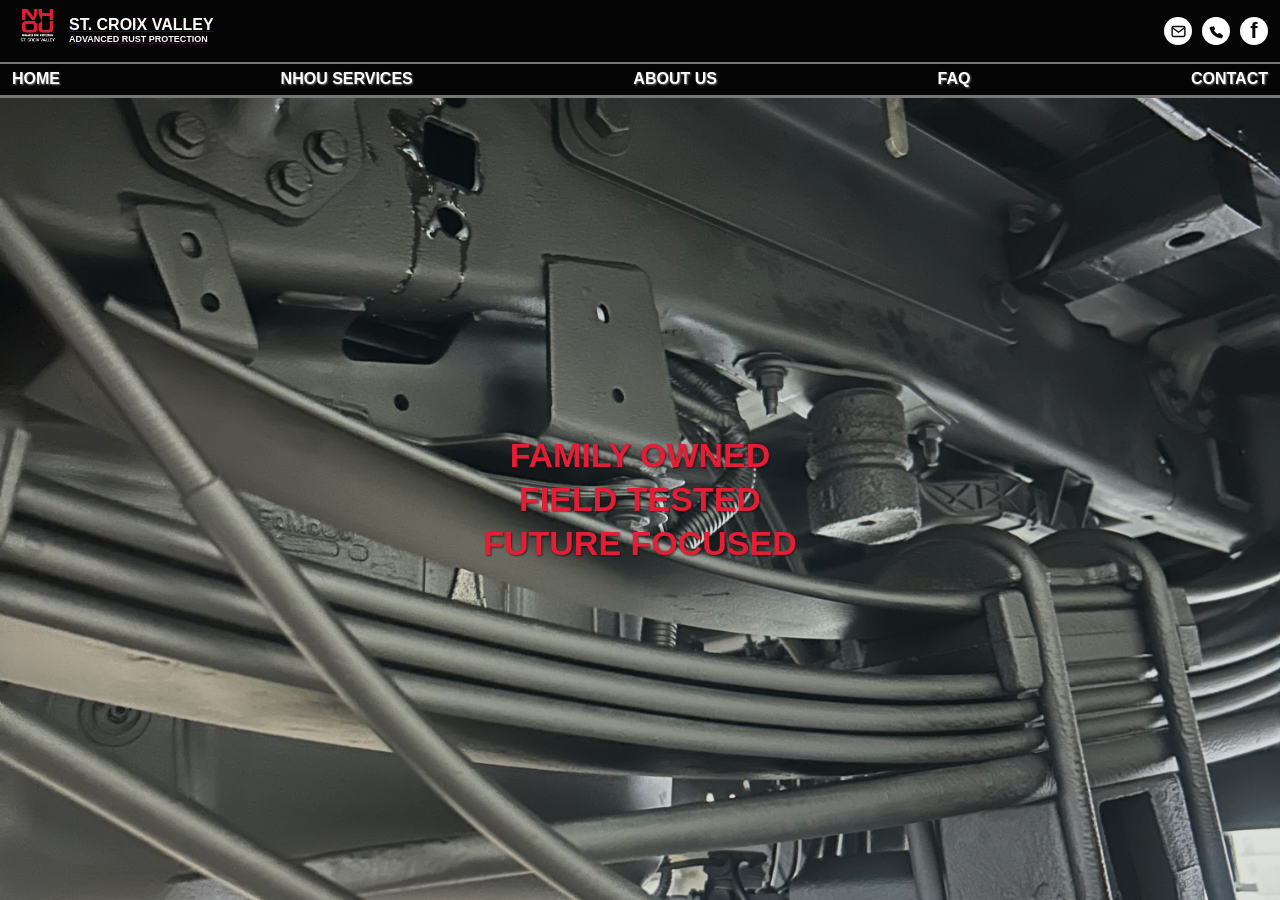
<file: index.html>
<!DOCTYPE html>
<html lang="en">
    <head>
        <meta charset="UTF-8">
        <meta name="viewport" content="width=device-width, initial-scale=1.0">
        <title>NHOU St. Croix Valley</title>
        <link rel="icon" href="src/img/NHOU_LOGO_STCROIX.webp" type="image/webp">
        <link rel="stylesheet" href="style.css">
        <script>
            let input = prompt("Please enter a Developer code (Leave empty or close this dialouge box if you are a user)")

            switch(input){
                case "scrolling_examples":
                    window.location.href = "./scrolling tests/index.html";
                    break
                case "background_video":
                    window.location.href = "./backgroundVideo.html"
                    break
            }
        </script>
    </head>

    <body>
        <header class="site-header">
            <div class="brand-row">
                <a class="brand" href="index.html" aria-label="NHOU St. Croix Valley home">
                    <img src="src/img/NHOU_LOGO_STCROIX.webp" alt="NHOU St. Croix Valley Advanced Rust Protection">
                    <span class="brand-copy" aria-hidden="true">
                        <strong>St. Croix Valley</strong>
                        <small>Advanced Rust Protection</small>
                    </span>
                </a>
                <div class="social-links" aria-label="Contact and social links">
                    <a class="social-link" href="mailto:info@nhoustcroixvalley.com" aria-label="Email NHOU St. Croix Valley" title="Email">
                        <svg viewBox="0 0 24 24" aria-hidden="true"><rect x="3" y="5" width="18" height="14" rx="2"></rect><path d="m4 7 8 6 8-6"></path></svg>
                    </a>
                    <a class="social-link" href="tel:+17154941795" aria-label="Call NHOU St. Croix Valley" title="Call">
                        <svg viewBox="0 0 24 24" aria-hidden="true"><path d="M7.1 3.5 9.7 7a1.6 1.6 0 0 1-.1 2l-1.4 1.4a14.2 14.2 0 0 0 5.4 5.4l1.4-1.4a1.6 1.6 0 0 1 2-.1l3.5 2.6a1.6 1.6 0 0 1 .5 1.9l-.8 1.8a2 2 0 0 1-2.1 1.1A19.4 19.4 0 0 1 2.3 7.9a2 2 0 0 1 1.1-2.1l1.8-.8a1.6 1.6 0 0 1 1.9.5Z"></path></svg>
                    </a>
                    <a class="social-link social-link-facebook" href="https://www.facebook.com/NHOUStCroixValley" aria-label="NHOU St. Croix Valley on Facebook" title="Facebook" target="_blank" rel="noopener noreferrer">f</a>
                </div>
            </div>
            <nav class="main-nav" aria-label="Main navigation">
                <a href="index.html" aria-current="page">Home</a>
                <a href="#services">NHOU Services</a>
                <a href="#about">About Us</a>
                <a href="faqTest.html">FAQ</a>
                <a href="mailto:info@nhoustcroixvalley.com">Contact</a>
            </nav>
        </header>

        <main>
            <section class="hero" aria-label="NHOU St. Croix Valley rust protection">
                <h1>Family Owned<br>Field Tested<br>Future Focused</h1>
            </section>
        </main>
    </body>
</html>
</file>
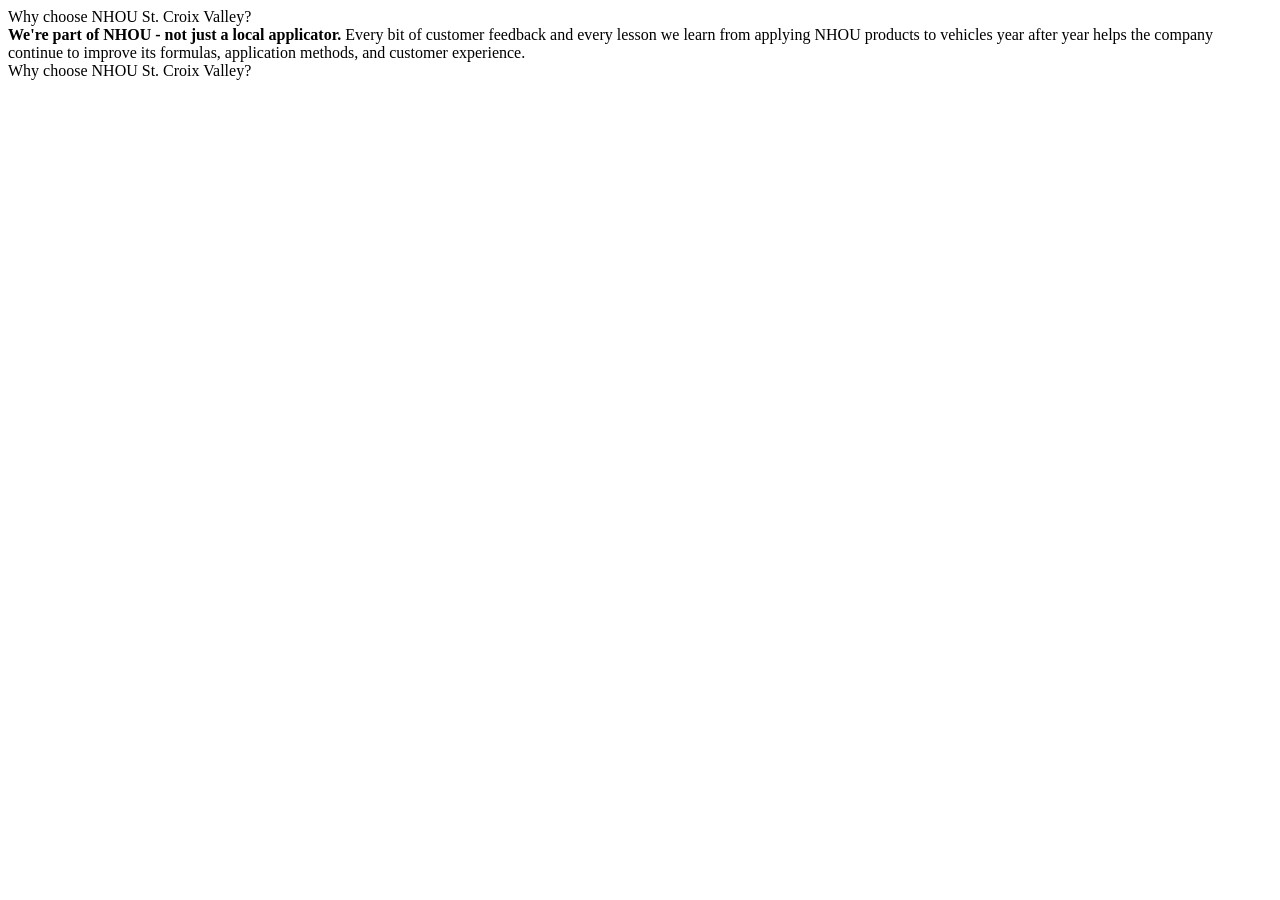
<file: faqTest.html>
<!DOCTYPE html>
<html lang="en">
    <head>
        <meta charset="UTF-8">
        <meta name="viewport" content="width=device-width, initial-scale=1.0">
        <title>FAQ</title>

        <style>

        </style>

        <script defer>
            
        </script>
    </head>

    <!--
        <div class="wrapper">
            <div class="question-wrapper">
                <div class="question">

                </div>
                <div class="answer-wrapper">

                </div>
            </div>
        </div>
    -->
    <body>
        <div class="wrapper">
            <div class="question-wrapper">
                <div class="question">
                    Why choose NHOU St. Croix Valley?
                </div>
                <div class="answer-wrapper">
                    <b>We're part of NHOU - not just a local applicator.</b> Every bit of customer
                    feedback and every lesson we learn from applying NHOU products to
                    vehicles year after year helps the company continue to improve its
                    formulas, application methods, and customer experience.
                </div>
            </div>

            <div class="question-wrapper">
                <div class="question">
                    Why choose NHOU St. Croix Valley?
                </div>
                <div class="answer-wrapper">
                    <div class="sub-answer-wrapper">
                        <div class="">

                        </div>
                    </div>
                </div>
                
                
            </div>
        </div>
    </body>
</html>
</file>
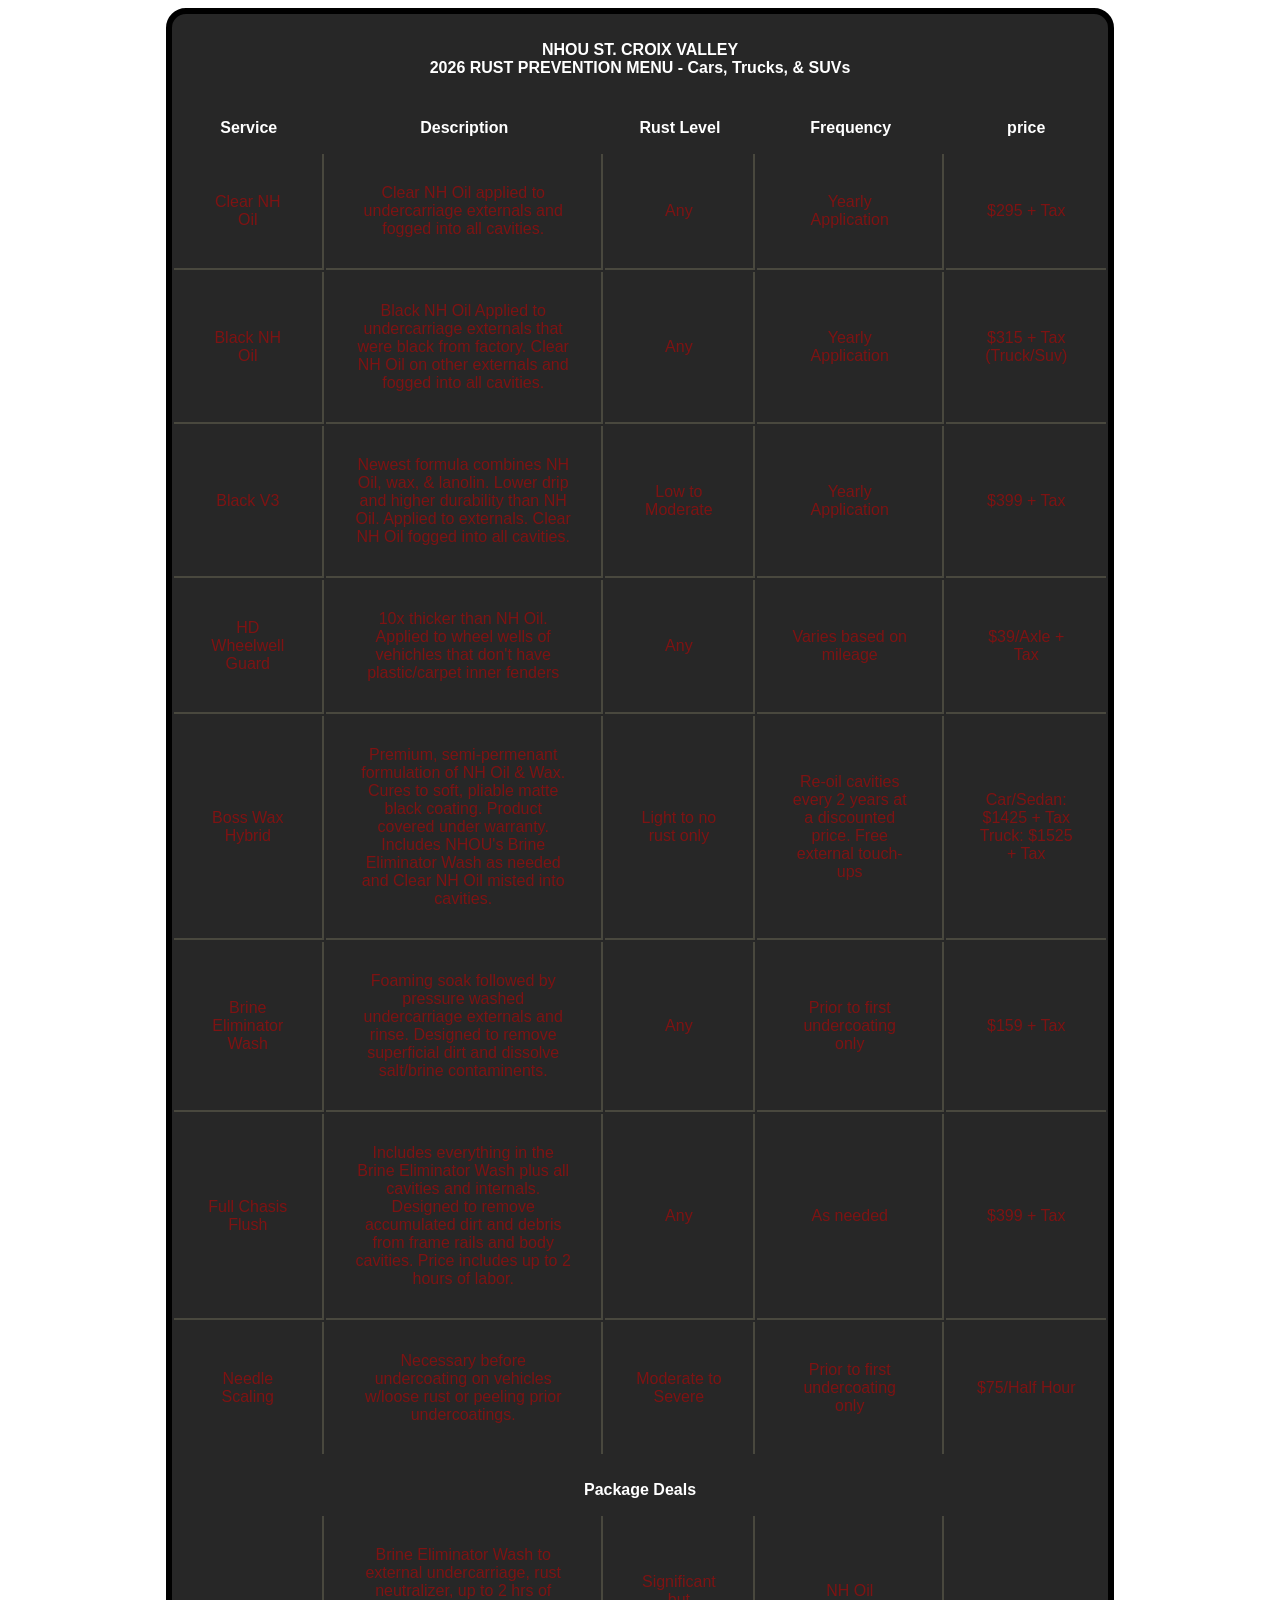
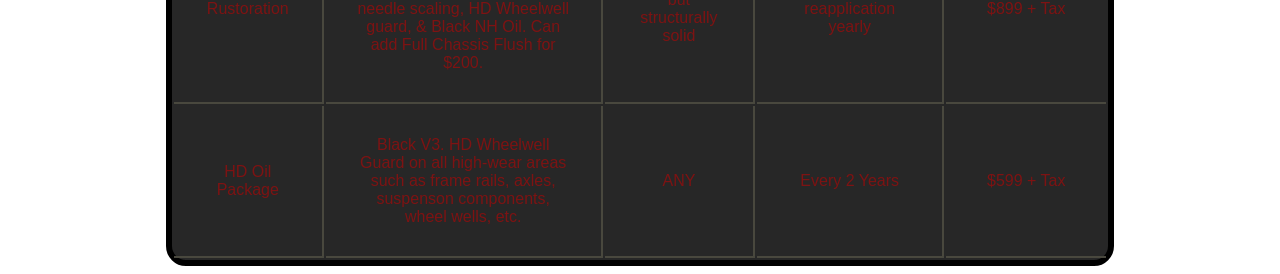
<file: menu.html>
<!DOCTYPE html>
<html lang="en"> 
    <head>
        <meta charset="UTF-8">
        <meta name="viewport" content="width=device-width, initial-scale=1.0">
        <title>Menu</title>
    </head>

    <body>
        <div>
            <div id="center">
                <table id="menu-table">
                    <thead>
                        <tr>
                            <th colspan="5">
                                NHOU ST. CROIX VALLEY<br>
                                2026 RUST PREVENTION MENU - Cars, Trucks, & SUVs
                            </th>
                        </tr>  

                        <tr>
                            <th>Service</th>
                            <th>Description</th>
                            <th>Rust Level</th>
                            <th>Frequency</th>
                            <th>price</th>
                        </tr>
                    </thead>
                    
                    <tbody>
                        <tr>
                            <td>Clear NH Oil</td>
                            <td>Clear NH Oil applied to undercarriage externals and fogged into all cavities.</td>
                            <td>Any</td>
                            <td>Yearly Application</td>
                            <td id="clear-nh-oil-price"></td>
                        </tr>

                        <tr>
                            <td>Black NH Oil</td>
                            <td>Black NH Oil Applied to undercarriage externals that were black from factory. Clear NH Oil on other externals and fogged into all cavities.</td>
                            <td>Any</td>
                            <td>Yearly Application</td>
                            <td id="black-nh-oil-price"></td>
                        </tr>
                        <tr>
                            <td>Black V3</td>
                            <td>Newest formula combines NH Oil, wax, & lanolin. Lower drip and higher durability than NH Oil. Applied to externals. Clear NH Oil fogged into all cavities.</td>
                            <td>Low to Moderate</td>
                            <td>Yearly Application</td>
                            <td id="black-v3-price"></td>
                        </tr>     
                        
                        <tr>
                            <td>HD Wheelwell Guard</td>
                            <td>10x thicker than NH Oil. Applied to wheel wells of vehichles that don't have plastic/carpet inner fenders</td>
                            <td>Any</td>
                            <td>Varies based on mileage</td>
                            <td id="wheelwell-price"></td>
                        </tr>   
                        
                        <tr>
                            <td>Boss Wax Hybrid</td>
                            <td>Premium, semi-permenant formulation of NH Oil & Wax. Cures to soft, pliable matte black coating. Product covered under warranty. Includes NHOU's Brine Eliminator Wash as needed and Clear NH Oil misted into cavities.</td>
                            <td>Light to no rust only</td>
                            <td>Re-oil cavities every 2 years at a discounted price. Free external touch-ups</td>
                            <td id="boss-wax-hybrid-price"></td>
                        </tr>   
                        
                        <tr>
                            <td>Brine Eliminator Wash</td>
                            <td>Foaming soak followed by pressure washed undercarriage externals and rinse. Designed to remove superficial dirt and dissolve salt/brine contaminents.</td>
                            <td>Any</td>
                            <td>Prior to first undercoating only</td>
                            <td id="brine-wash-price"></td>
                        </tr>  

                        <tr>
                            <td>Full Chasis Flush</td>
                            <td>Includes everything in the Brine Eliminator Wash plus all cavities and internals. Designed to remove accumulated dirt and debris from frame rails and body cavities. Price includes up to 2 hours of labor.</td>
                            <td>Any</td>
                            <td>As needed</td>
                            <td id="full-chasis-price"></td>
                        </tr>   
                        
                        <tr>
                            <td>Needle Scaling</td>
                            <td>Necessary before undercoating on vehicles w/loose rust or peeling prior undercoatings.</td>
                            <td>Moderate to Severe</td>
                            <td>Prior to first undercoating only</td>
                            <td id="needle-scaling-price"></td>
                        </tr>

                        <tr>
                            <th colspan="5">Package Deals</th>
                        </tr>

                        <tr>
                            <td>Rustoration</td>
                            <td>Brine Eliminator Wash to external undercarriage, rust neutralizer, up to 2 hrs of needle scaling, HD Wheelwell guard, & Black NH Oil. Can add Full Chassis Flush for $200.</td>
                            <td>Significant but structurally solid</td>
                            <td>NH Oil reapplication yearly</td>
                            <td id="rustoration-price"></td>
                        </tr>
                        <tr>
                            <td>HD Oil Package</td>
                            <td>Black V3. HD Wheelwell Guard on all high-wear areas such as frame rails, axles, suspenson components, wheel wells, etc.</td>
                            <td>ANY</td>
                            <td>Every 2 Years</td>
                            <td id="hd-oil-package-price"></td>
                        </tr>                    

                    </tbody>                
                </table>
            </div>
        </div>

        <style>
            #center{
                display: grid;
                place-items: center;
            }

            #menu-table{
                width: 75%;
                border-radius: 20px;
                background-color: rgb(39, 39, 39);
                color:rgb(125, 19, 19);
                font-family:'Franklin Gothic Medium', 'Arial Narrow', Arial, sans-serif;
                text-align: center;
                border: solid black 6px;
            }
            
            #menu-table tr{

            }

            #menu-table td{
                padding:30px;
                border-bottom: 2px solid #49483e;
                border-right: 2px solid #49483e;
            }

            #menu-table td:last-child{
                border-right: none;
            }

            #menu-table tr:nth-child(8) td{
                border-bottom: none;
            }


            #menu-table th{
                color:white;
                padding-top: 25px;
                padding-bottom: 15px;
            }
        </style>

        <script src="script.js"></script>
    </body>
</html>
</file>
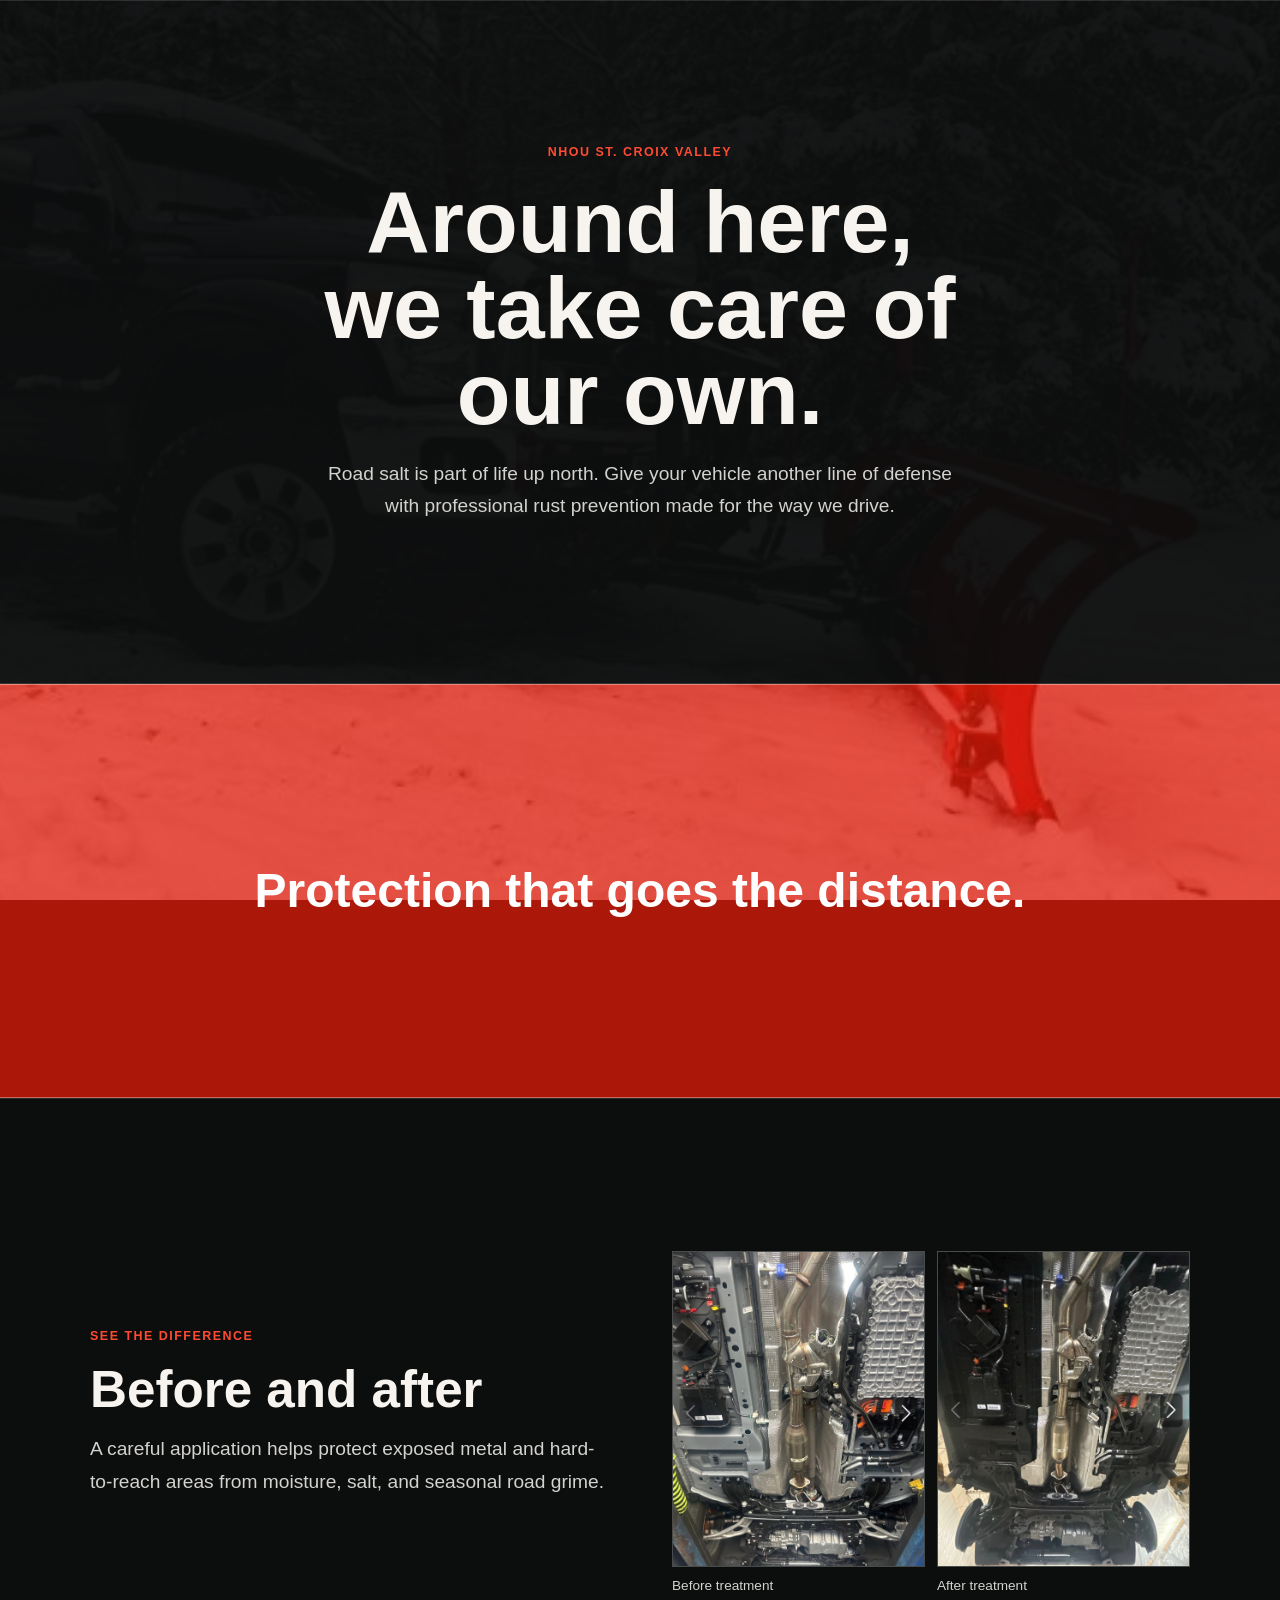
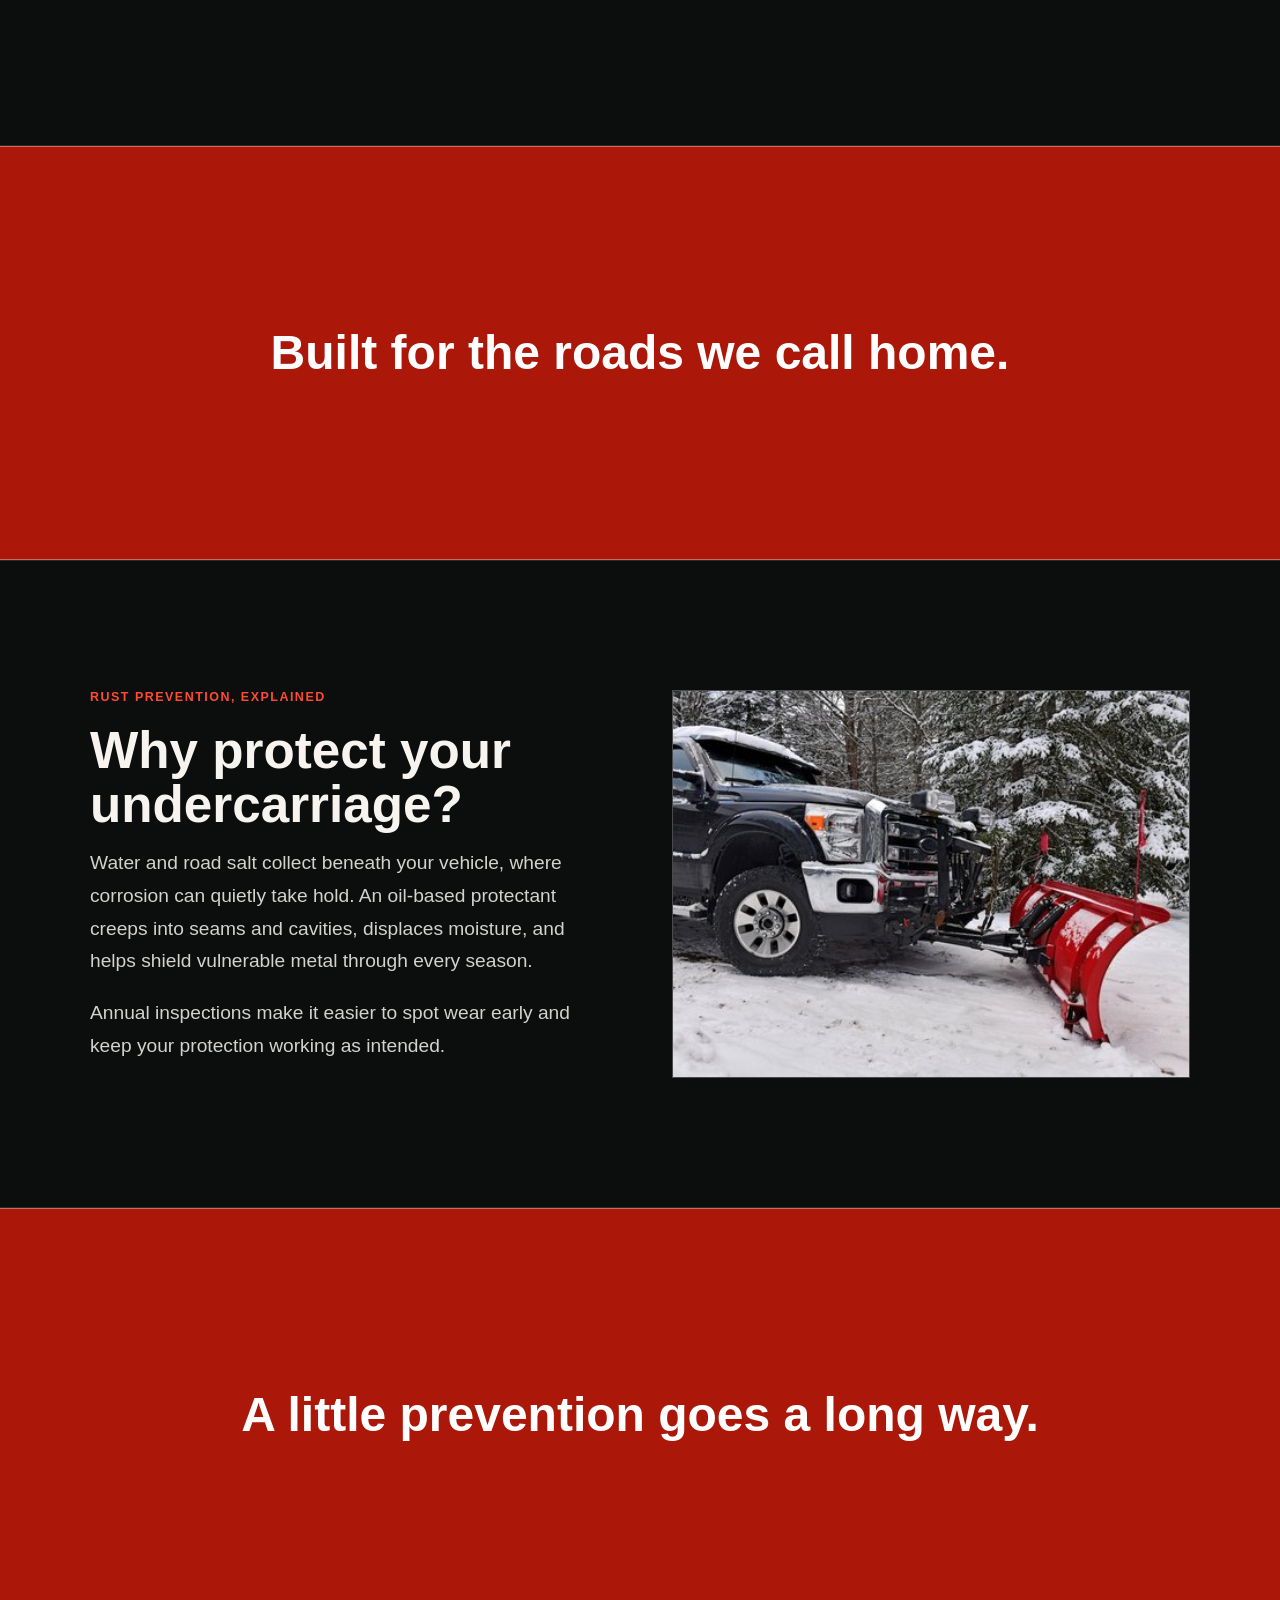
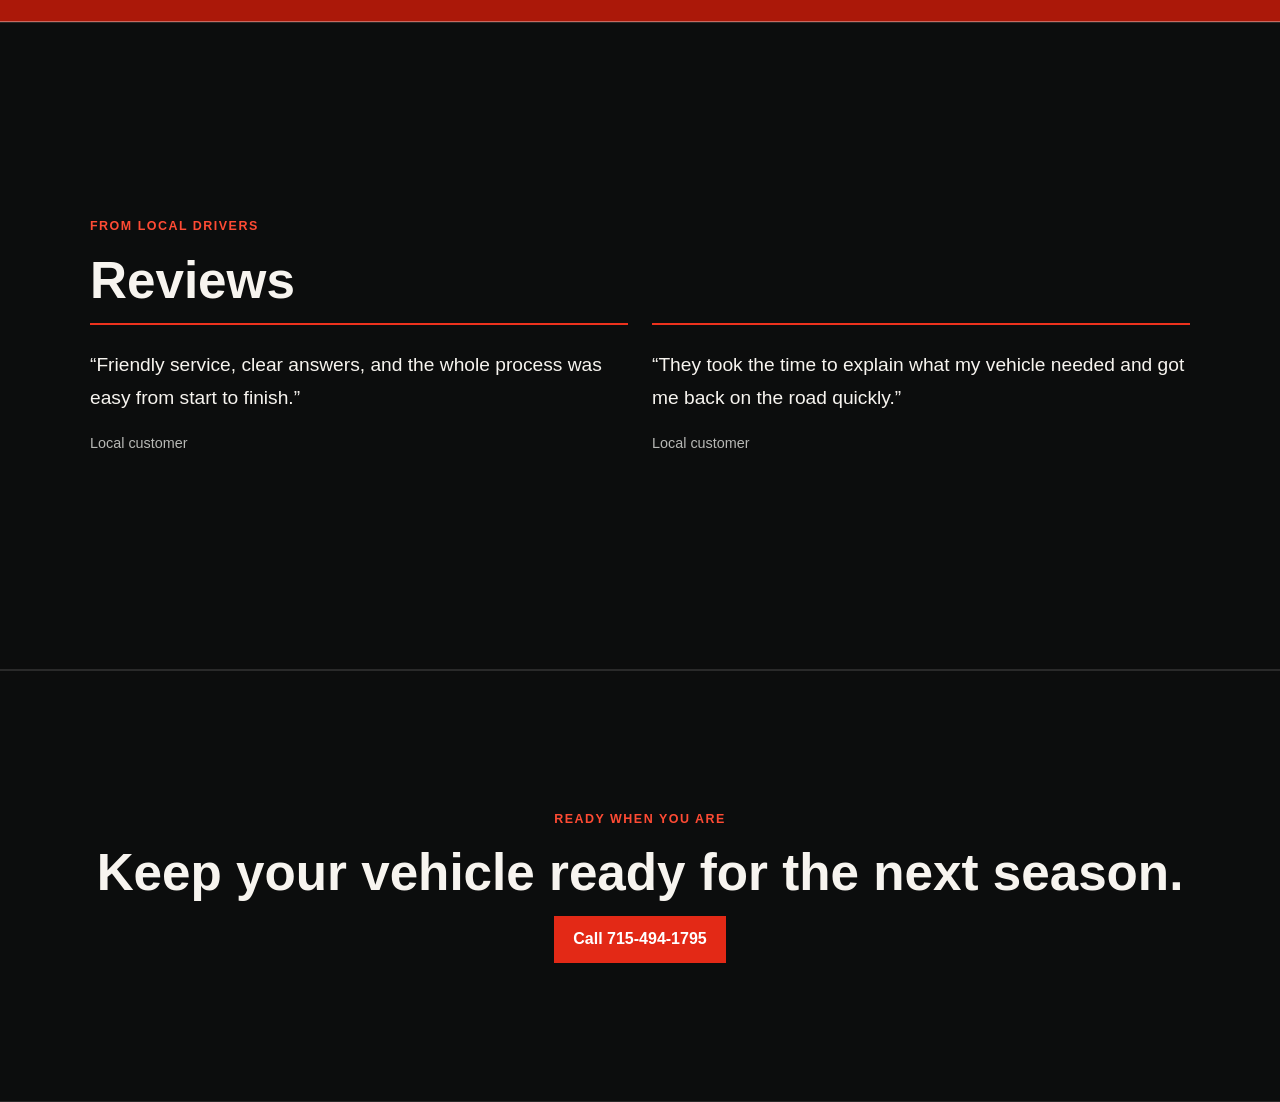
<file: scrolling.html>
<!DOCTYPE html>
<html lang="en">
    <head>
        <meta charset="UTF-8">
        <meta name="viewport" content="width=device-width, initial-scale=1.0">
        <title>Scrolling Test</title>
        <style>
            :root {
                color-scheme: dark;
                font-family: "Trebuchet MS", sans-serif;
                background: #111;
                color: #f7f4ef;
                font-synthesis: none;
            }

            * {
                box-sizing: border-box;
            }

            html {
                scroll-behavior: smooth;
            }

            body {
                margin: 0;
                min-width: 320px;
                overflow-x: hidden;
                background: #111;
            }

            .video-stage {
                position: sticky;
                top: 0;
                z-index: 0;
                height: 100vh;
                height: 100svh;
                margin-bottom: -100vh;
                overflow: hidden;
                pointer-events: none;
            }

            .background-video {
                width: 100%;
                height: 100%;
                object-fit: cover;
                object-position: center;
            }

            main {
                position: relative;
                z-index: 1;
            }

            .module {
                min-height: 72vh;
                display: grid;
                align-items: center;
                padding: clamp(3rem, 8vw, 7rem) max(6vw, calc((100vw - 1100px) / 2));
                background: rgba(13, 14, 14, 0.96);
                border-block: 1px solid rgba(255, 255, 255, 0.12);
            }

            .module-inner {
                width: min(100%, 1100px);
                margin-inline: auto;
            }

            .intro {
                min-height: 76vh;
                text-align: center;
            }

            .intro .module-inner {
                max-width: 760px;
            }

            .eyebrow {
                margin: 0 0 1rem;
                color: #ff4b34;
                font-size: 0.78rem;
                font-weight: 700;
                text-transform: uppercase;
                letter-spacing: 0.12em;
            }

            h1, h2, p {
                margin-top: 0;
            }

            h1 {
                margin-bottom: 1.25rem;
                font-size: clamp(2.5rem, 7vw, 5.5rem);
                line-height: 0.98;
            }

            h2 {
                margin-bottom: 1rem;
                font-size: clamp(1.8rem, 4vw, 3.25rem);
                line-height: 1.05;
            }

            p {
                max-width: 62ch;
                color: #d2d2ce;
                font-size: clamp(1rem, 1.5vw, 1.2rem);
                line-height: 1.7;
            }

            .intro p {
                margin-inline: auto;
            }

            .content-grid {
                display: grid;
                grid-template-columns: repeat(2, minmax(0, 1fr));
                align-items: center;
                gap: clamp(1.5rem, 5vw, 4rem);
            }

            .photo-pair {
                display: grid;
                grid-template-columns: repeat(2, minmax(0, 1fr));
                gap: 0.75rem;
            }

            figure {
                min-width: 0;
                margin: 0;
            }

            figure img {
                display: block;
                width: 100%;
                aspect-ratio: 4 / 5;
                object-fit: cover;
                border: 1px solid rgba(255, 255, 255, 0.25);
            }

            figcaption {
                padding-top: 0.65rem;
                color: #d2d2ce;
                font-size: 0.85rem;
            }

            .feature-photo {
                display: block;
                width: 100%;
                max-height: 440px;
                aspect-ratio: 4 / 3;
                object-fit: cover;
                border: 1px solid rgba(255, 255, 255, 0.25);
            }

            .video-break {
                min-height: 46vh;
                display: grid;
                place-items: center;
                padding: 2.5rem 1.5rem;
                background: rgba(232, 28, 8, 0.72);
                border-block: 1px solid rgba(255, 255, 255, 0.35);
                text-align: center;
            }

            .video-break p {
                margin: 0;
                color: #fff;
                font-size: clamp(1.5rem, 4vw, 3rem);
                font-weight: 700;
            }

            .review-list {
                display: grid;
                grid-template-columns: repeat(2, minmax(0, 1fr));
                gap: 1.5rem;
            }

            blockquote {
                margin: 0;
                padding: 1.5rem 0;
                border-top: 2px solid #ed321d;
            }

            blockquote p {
                color: #f7f4ef;
            }

            cite {
                color: #b7b8b5;
                font-size: 0.9rem;
                font-style: normal;
            }

            .closing {
                min-height: 48vh;
                text-align: center;
            }

            .closing .module-inner {
                display: grid;
                justify-items: center;
            }

            .contact-link {
                display: inline-block;
                padding: 0.9rem 1.2rem;
                color: #fff;
                background: #e32916;
                font-weight: 700;
                text-decoration: none;
            }

            .contact-link:hover,
            .contact-link:focus-visible {
                background: #bd1e10;
            }

            @media (max-width: 700px) {
                .module {
                    min-height: 78vh;
                    padding: 4rem 1.25rem;
                }

                .intro {
                    min-height: 70vh;
                }

                .content-grid,
                .review-list {
                    grid-template-columns: 1fr;
                }

                .content-grid .feature-photo {
                    grid-row: 1;
                }

                .photo-pair {
                    gap: 0.5rem;
                }

                .video-break {
                    min-height: 38vh;
                }
            }

            @media (prefers-reduced-motion: reduce) {
                html {
                    scroll-behavior: auto;
                }
            }
        </style>
    </head>

    <body>
        <div class="video-stage" aria-hidden="true">
            <video class="background-video" autoplay muted loop playsinline tabindex="-1" poster="src/img/trucks.jpg">
                <source src="video.mp4" type="video/mp4">
            </video>
        </div>

        <main>
            <section class="module intro">
                <div class="module-inner">
                    <p class="eyebrow">NHOU St. Croix Valley</p>
                    <h1>Around here,<br>we take care of our own.</h1>
                    <p>Road salt is part of life up north. Give your vehicle another line of defense with professional rust prevention made for the way we drive.</p>
                </div>
            </section>

            <section class="video-break" aria-label="Video break">
                <p>Protection that goes the distance.</p>
            </section>

            <section class="module">
                <div class="module-inner content-grid">
                    <div>
                        <p class="eyebrow">See the difference</p>
                        <h2>Before and after</h2>
                        <p>A careful application helps protect exposed metal and hard-to-reach areas from moisture, salt, and seasonal road grime.</p>
                    </div>
                    <div class="photo-pair">
                        <figure>
                            <img src="src/img/before.jpeg" alt="Vehicle undercarriage before rust-prevention treatment">
                            <figcaption>Before treatment</figcaption>
                        </figure>
                        <figure>
                            <img src="src/img/after.jpeg" alt="Vehicle undercarriage after rust-prevention treatment">
                            <figcaption>After treatment</figcaption>
                        </figure>
                    </div>
                </div>
            </section>

            <section class="video-break" aria-label="Video break">
                <p>Built for the roads we call home.</p>
            </section>

            <section class="module">
                <div class="module-inner content-grid">
                    <div>
                        <p class="eyebrow">Rust prevention, explained</p>
                        <h2>Why protect your undercarriage?</h2>
                        <p>Water and road salt collect beneath your vehicle, where corrosion can quietly take hold. An oil-based protectant creeps into seams and cavities, displaces moisture, and helps shield vulnerable metal through every season.</p>
                        <p>Annual inspections make it easier to spot wear early and keep your protection working as intended.</p>
                    </div>
                    <img class="feature-photo" src="src/img/trucks.jpg" alt="Truck ready for winter road conditions">
                </div>
            </section>

            <section class="video-break" aria-label="Video break">
                <p>A little prevention goes a long way.</p>
            </section>

            <section class="module">
                <div class="module-inner">
                    <p class="eyebrow">From local drivers</p>
                    <h2>Reviews</h2>
                    <div class="review-list">
                        <blockquote>
                            <p>“Friendly service, clear answers, and the whole process was easy from start to finish.”</p>
                            <cite>Local customer</cite>
                        </blockquote>
                        <blockquote>
                            <p>“They took the time to explain what my vehicle needed and got me back on the road quickly.”</p>
                            <cite>Local customer</cite>
                        </blockquote>
                    </div>
                </div>
            </section>

            <section class="module closing">
                <div class="module-inner">
                    <p class="eyebrow">Ready when you are</p>
                    <h2>Keep your vehicle ready for the next season.</h2>
                    <a class="contact-link" href="tel:+17154941795">Call 715-494-1795</a>
                </div>
            </section>
        </main>
    </body>
</html>
</file>
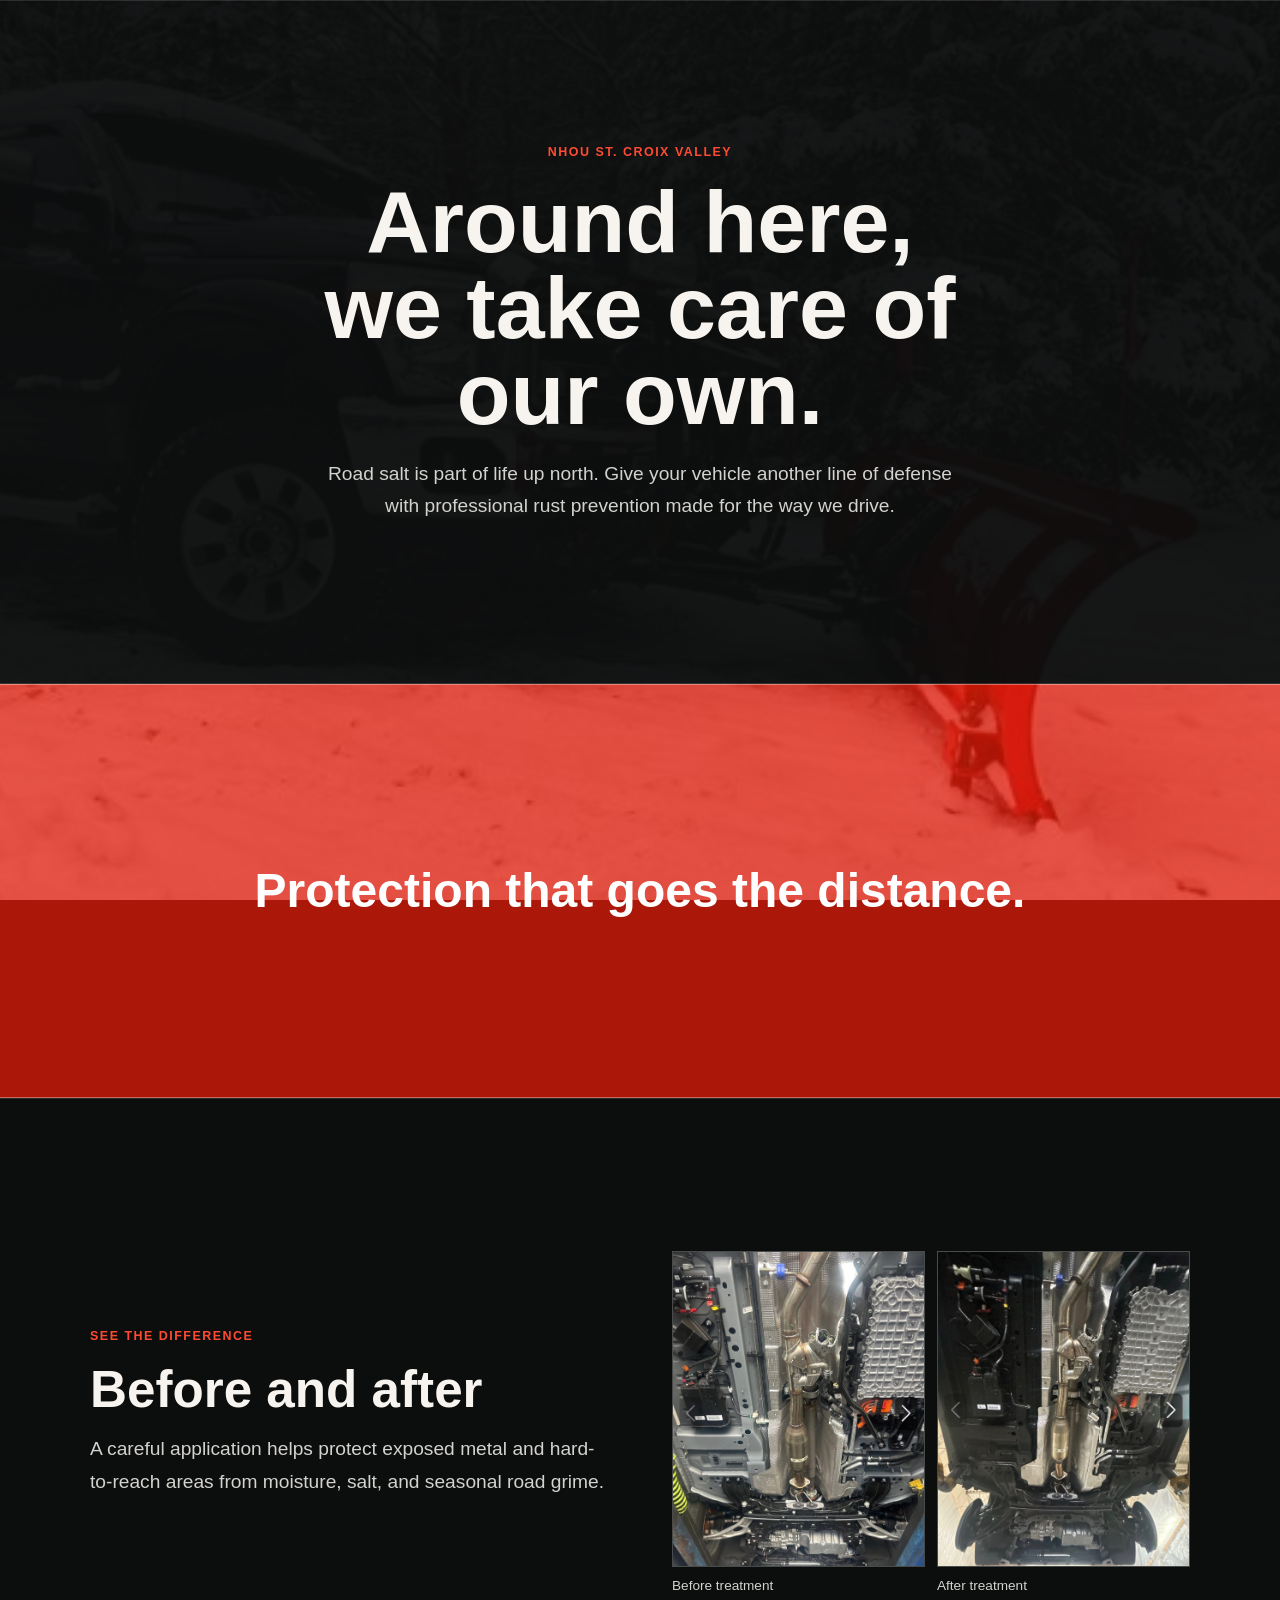
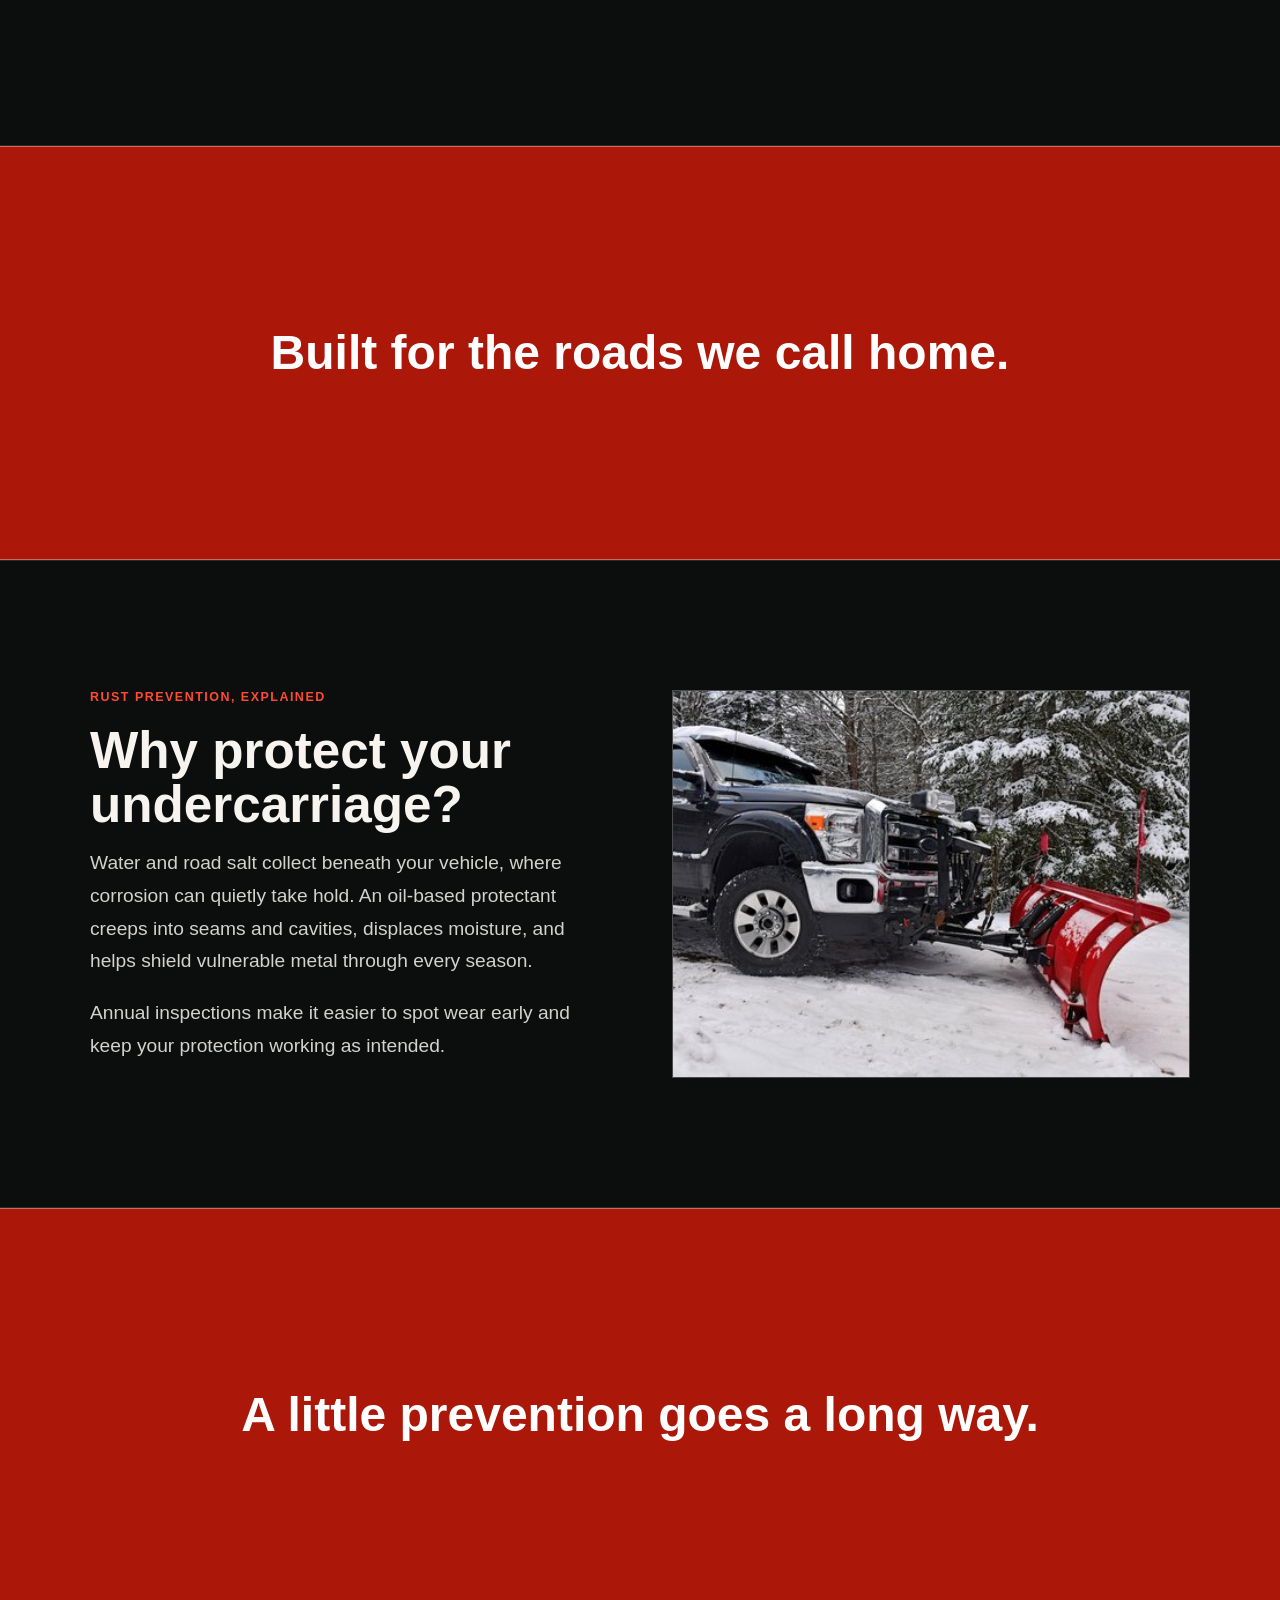
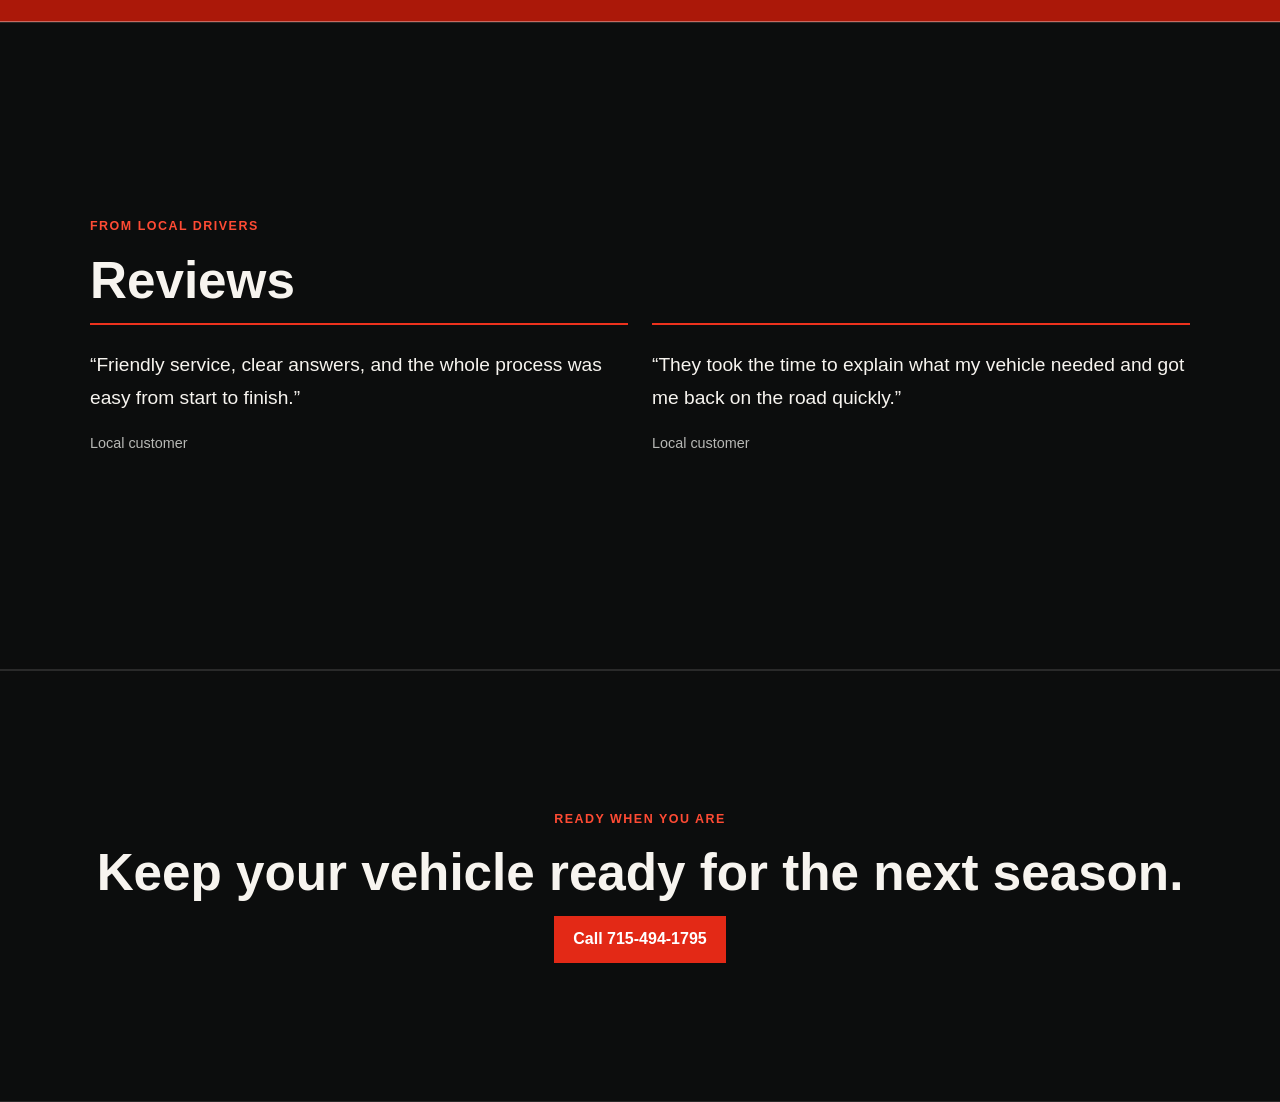
<file: scrolling tests/preview.html>
<!DOCTYPE html>
<html lang="en">
    <head>
        <meta charset="UTF-8">
        <meta name="viewport" content="width=device-width, initial-scale=1.0">
        <title>Scrolling Test</title>
        <link rel="stylesheet" href="style.css">
        <script src="variants.js" defer></script>
    </head>
    <body>
        <div class="video-stage" aria-hidden="true">
            <video class="background-video" autoplay muted loop playsinline tabindex="-1" poster="../src/img/trucks.jpg">
                <source src="../video.mp4" type="video/mp4">
            </video>
        </div>

        <main>
            <section class="module intro">
                <div class="module-inner">
                    <p class="eyebrow">NHOU St. Croix Valley</p>
                    <h1>Around here,<br>we take care of our own.</h1>
                    <p>Road salt is part of life up north. Give your vehicle another line of defense with professional rust prevention made for the way we drive.</p>
                </div>
            </section>

            <section class="video-break" aria-label="Video break">
                <p>Protection that goes the distance.</p>
            </section>

            <section class="module">
                <div class="module-inner content-grid">
                    <div>
                        <p class="eyebrow">See the difference</p>
                        <h2>Before and after</h2>
                        <p>A careful application helps protect exposed metal and hard-to-reach areas from moisture, salt, and seasonal road grime.</p>
                    </div>
                    <div class="photo-pair">
                        <figure>
                            <img src="../src/img/before.jpeg" alt="Vehicle undercarriage before rust-prevention treatment">
                            <figcaption>Before treatment</figcaption>
                        </figure>
                        <figure>
                            <img src="../src/img/after.jpeg" alt="Vehicle undercarriage after rust-prevention treatment">
                            <figcaption>After treatment</figcaption>
                        </figure>
                    </div>
                </div>
            </section>

            <section class="video-break" aria-label="Video break">
                <p>Built for the roads we call home.</p>
            </section>

            <section class="module">
                <div class="module-inner content-grid">
                    <div>
                        <p class="eyebrow">Rust prevention, explained</p>
                        <h2>Why protect your undercarriage?</h2>
                        <p>Water and road salt collect beneath your vehicle, where corrosion can quietly take hold. An oil-based protectant creeps into seams and cavities, displaces moisture, and helps shield vulnerable metal through every season.</p>
                        <p>Annual inspections make it easier to spot wear early and keep your protection working as intended.</p>
                    </div>
                    <img class="feature-photo" src="../src/img/trucks.jpg" alt="Truck ready for winter road conditions">
                </div>
            </section>

            <section class="video-break" aria-label="Video break">
                <p>A little prevention goes a long way.</p>
            </section>

            <section class="module">
                <div class="module-inner">
                    <p class="eyebrow">From local drivers</p>
                    <h2>Reviews</h2>
                    <div class="review-list">
                        <blockquote>
                            <p>“Friendly service, clear answers, and the whole process was easy from start to finish.”</p>
                            <cite>Local customer</cite>
                        </blockquote>
                        <blockquote>
                            <p>“They took the time to explain what my vehicle needed and got me back on the road quickly.”</p>
                            <cite>Local customer</cite>
                        </blockquote>
                    </div>
                </div>
            </section>

            <section class="module closing">
                <div class="module-inner">
                    <p class="eyebrow">Ready when you are</p>
                    <h2>Keep your vehicle ready for the next season.</h2>
                    <a class="contact-link" href="tel:+17154941795">Call 715-494-1795</a>
                </div>
            </section>
        </main>
    </body>
</html>
</file>
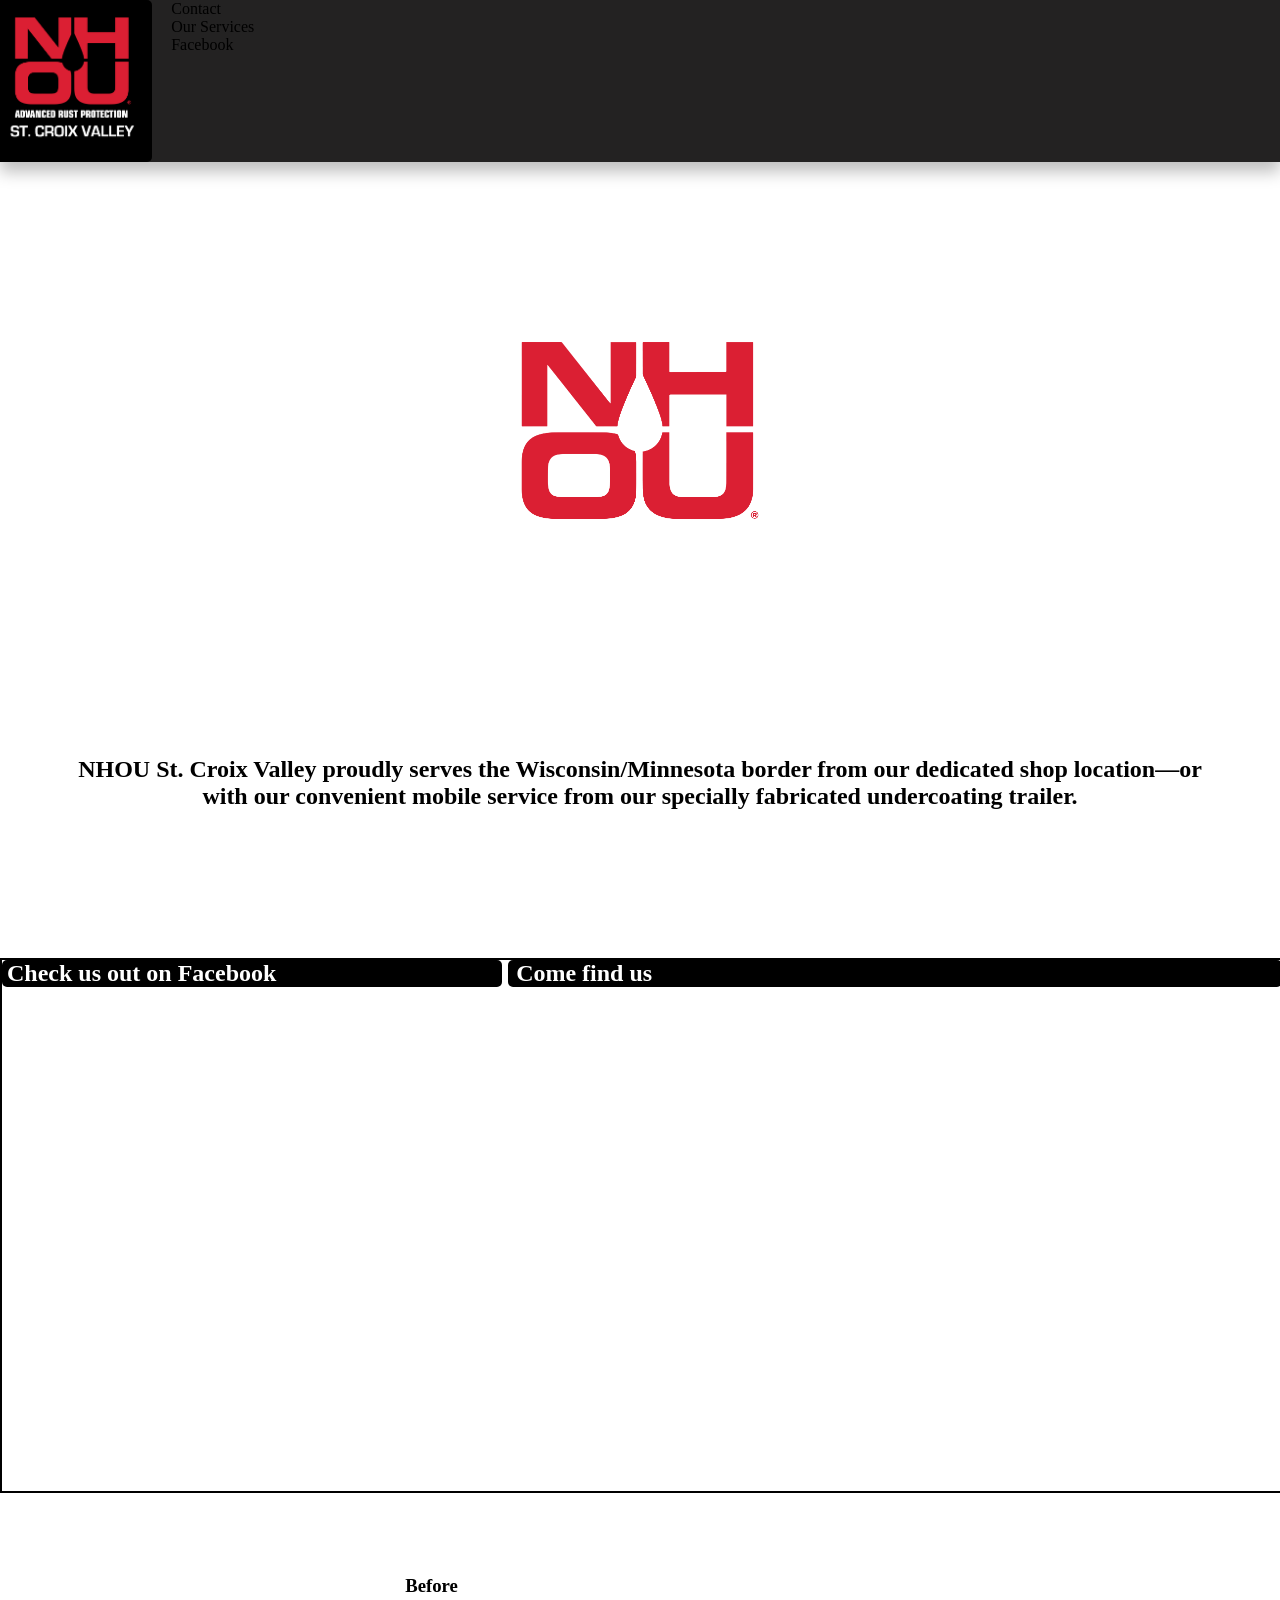
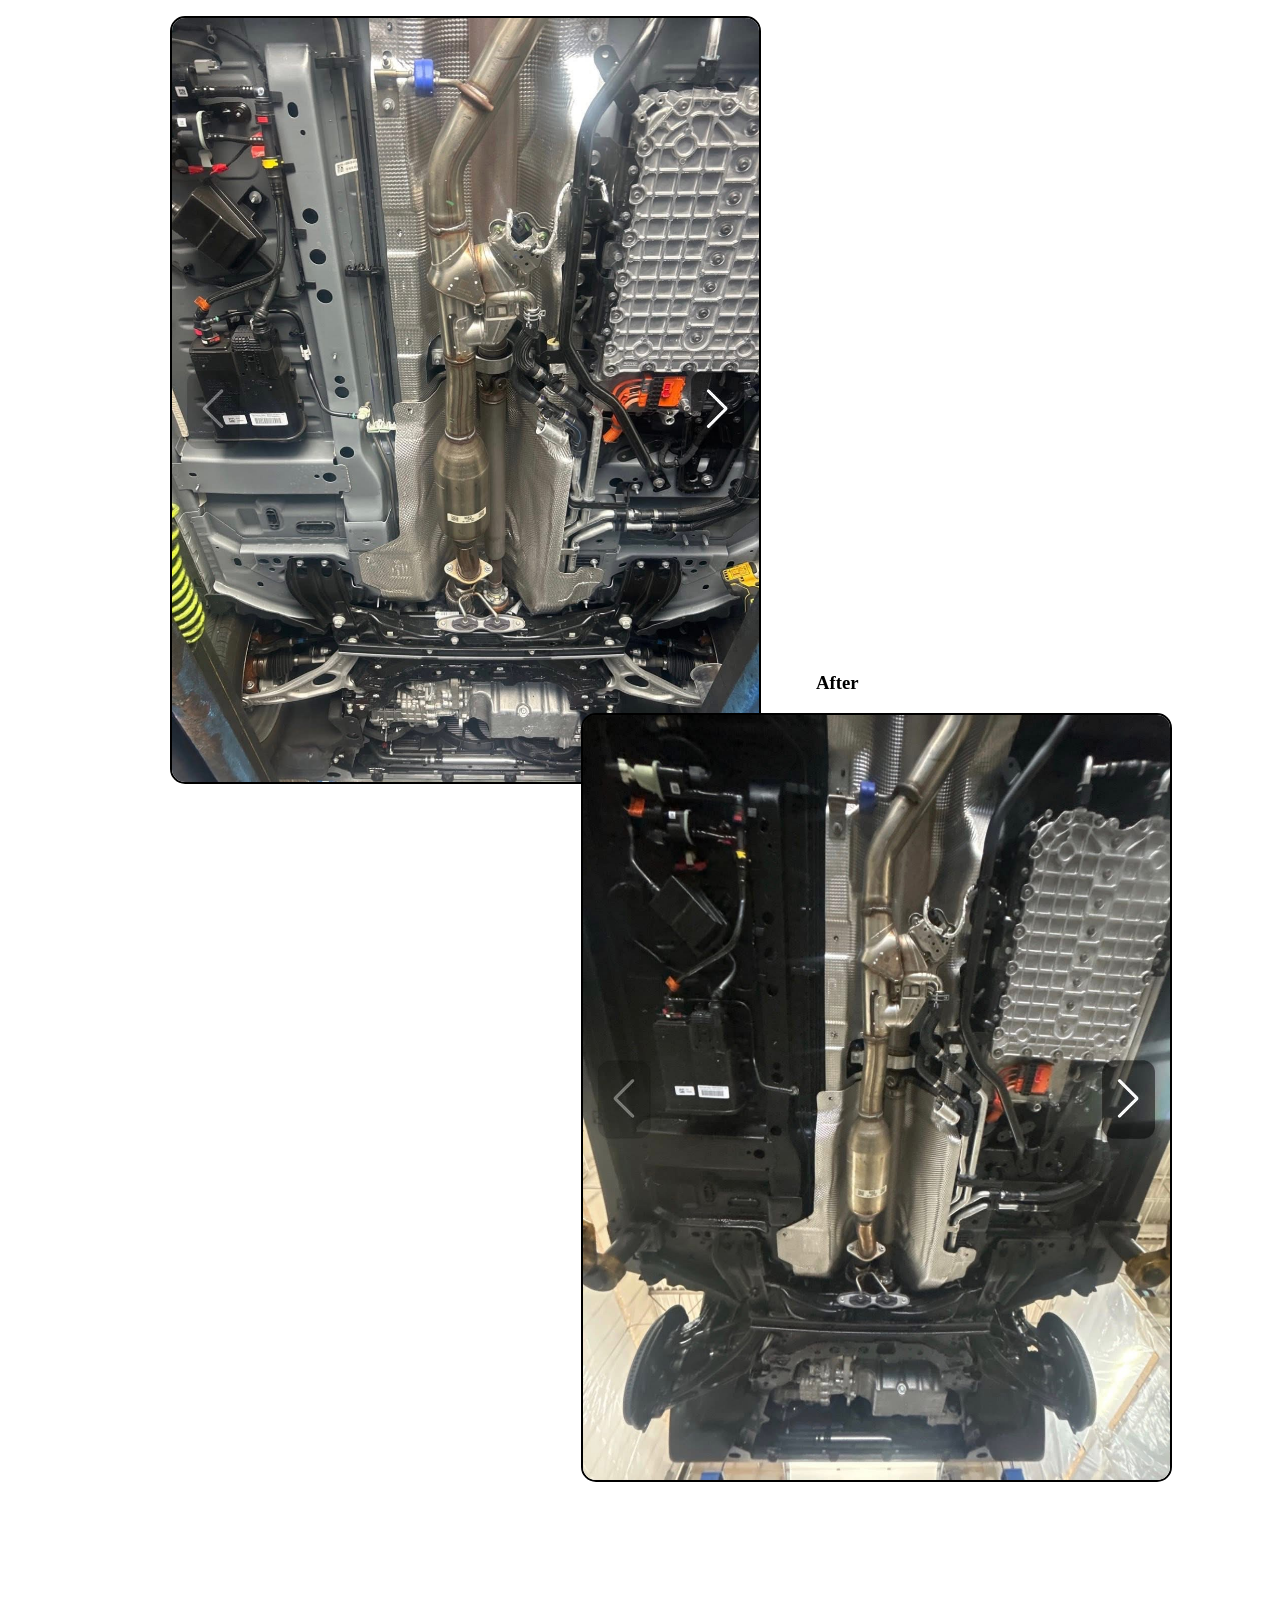
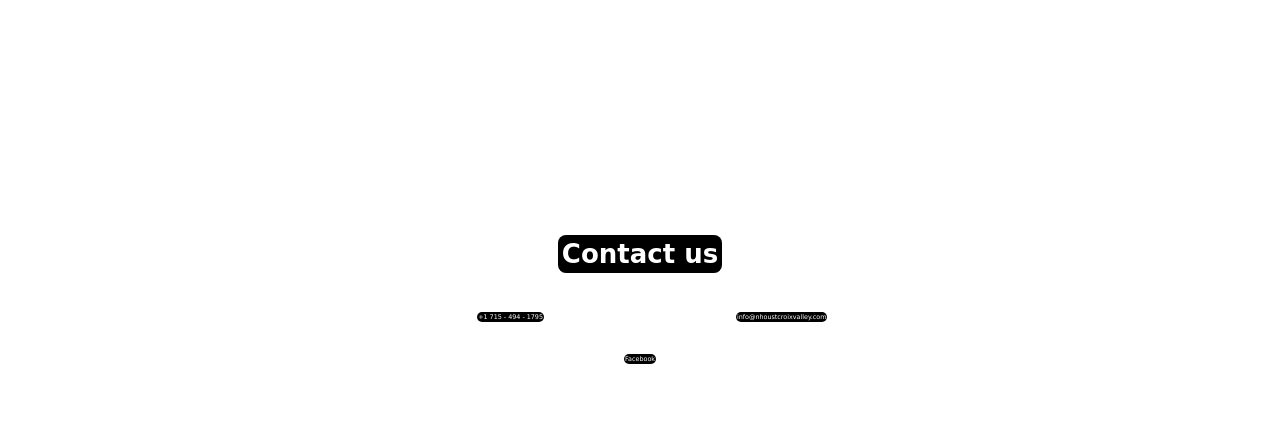
<file: topBarTesting/topBarTest.html>
<!DOCTYPE html>
<html lang="en">
    <head>
        <meta charset="UTF-8">
        <meta name="viewport" content="width=device-width, initial-scale=1.0">
        <title>Top-Bar Test</title>

        <link rel="stylesheet" href="style.css">
    </head>

    <body>
        <div id="nav-bar">
            <div id="nav-bar-logo-container" class="nav-container">
                <a>
                    <img id="nav-bar-logo" src="../src/img/NHOU_LOGO_STCROIX.webp">
                </a>
            </div>
            <div id="nav-link-container" class="nav-container">
                <div class="nav-link-wrapper">
                    <a class="nav-link" id="contact">Contact</a>
                </div>
                <div class="nav-link-wrapper">
                    <a class="nav-link" id="services">Our Services</a>
                </div>
                <div class="nav-link-wrapper">
                    <a class="nav-link" id="facebook">Facebook</a>
                </div>
            </div>
        </div>

        <div id="ghost-nav-bar">

        </div>

        <div id="module-container">
            <div id="intro" class="module">
                <div id="logo">
                    <img src="../src/img/NHOU_LOGO_STCROIX.webp">
                </div>
                <div id="intro-text">
                    <b><h2 id="title-para">NHOU St. Croix Valley proudly serves the Wisconsin/Minnesota border from our dedicated shop location—or with our convenient mobile service from our specially fabricated undercoating trailer.</h2></b>
                </div>
            </div>

            <div id="socials" class="module">
                <div id="feed-container">
                    <h2 class="social-tag">Check us out on Facebook</h2>
                    <iframe src="https://www.facebook.com/plugins/page.php?href=https%3A%2F%2Fwww.facebook.com%2FNHOUStCroixValley%2F&tabs=timeline&width=500&height=500&small_header=false&adapt_container_width=true&hide_cover=false&show_facepile=false" style="width: 100%; max-width: 500px; height: 100%; min-height: 500px; border:none; overflow:hidden;" scrolling="no" frameborder="0" allowTransparency="true" allow="encrypted-media"></iframe>
                </div>

                <div id="map-container">
                    <h2 class="social-tag">Come find us</h2>
                    <iframe id="map" src="https://www.google.com/maps/embed?pb=!1m18!1m12!1m3!1d2801.299122906376!2d-92.62828392442309!3d45.403307371072984!2m3!1f0!2f0!3f0!3m2!1i1024!2i768!4f13.1!3m3!1m2!1s0x23f0cd1d31a7ec5d%3A0xe92fe2e151400ae!2sNHOU%20St.%20Croix%20Valley%20Rust%20Proofing%20%26%20Undercoating!5e0!3m2!1sen!2sus!4v1787870533679!5m2!1sen!2sus" width="100%" height="500vh" style="border:0;" allowfullscreen="" loading="lazy" referrerpolicy="strict-origin-when-cross-origin"></iframe>
                </div>
            </div>

            <!--<div id="reviews" class="module">
                <div id="review-container">
                    <a href="https://www.facebook.com/NHOUStCroixValley/reviews" target="_blank"><button id="referal">Check out</button></a>
                    <a href="https://www.facebook.com/NHOUStCroixValley/reviews" target="_blank"><button id="referal">Recomend us!</button></a>
                </div>
                <div id="review-container">
                    
                </div>
            </div>-->

            <div id="" class="module">
                    <div id="before-after-box">
                        <div>
                            <div id="before">
                                <div class="before-after-label">
                                    <h3><b>Before</b></h3>
                                </div>
                                <div class="before-after-img-container">
                                    <img src="../src/img/before.jpeg" class="before-after-img">
                                </div>
                            </div>
                            <div id="after">
                                <div class="before-after-label">
                                    <h3><b>After</b></h3>
                                </div>
                                <div class="before-after-img-container">
                                    <img src="../src/img/after.jpeg" class="before-after-img">
                                </div>
                            </div>
                        </div>
                    </div>
            </div>

            <div id="contact" class="module">
                <div id="contact-prompt-container">
                    <h2 id="contact-prompt">Contact us</h2>
                </div>
                <br>
                <div id="contact-link-container">
                    <div id="contact-link-row-1" class="contact-link-row">
                        <div id="phone-container" class="contact-link-container">
                            <a href="tel:+17154941795" target="_blank" class="contact-link">+1  715 - 494 - 1795</a>
                        </div>

                        <div id="email-container" class="contact-link-container">
                            <a href="mailto:info@nhoustcroixvalley.com" target="_blank" class="contact-link">info@nhoustcroixvalley.com</a>
                        </div>
                    </div>
                    <div id="contact-link-row-2" class="contact-link-row">
                        <div id="facebook-container" class="contact-link-container">
                            <a href="https://www.facebook.com/NHOUStCroixValley/" target="_blank" class="contact-link">Facebook</a>
                        </div>
                    </div>
                </div>
            </div>
        </div>
    </body>
</html>
</file>
<file: style.css>
/*
SETUP
*/

body{
    width:100%;
    min-height: 100vh;
    margin: 0;
    padding: 0;
    overflow-x: hidden;
    box-sizing: border-box;
}

*, *::before, *::after {
    box-sizing: inherit;
}

#side-bar-btn{
    position: fixed;
    top: 0;
    left: calc(16.5vw + 0px);
    display: none;
    place-items: center;
    width: 44px;
    height: 44px;
    padding: 8px;
    z-index: 10;
    color: white;
    background: black;
    border-radius: 4px;
    cursor: pointer;
}

#side-bar-btn svg {
    display: block;
    width: 100%;
    height: 100%;
    fill: currentColor;
}

/*Custom Setups*/

.flex-container{
    display: flex;
    justify-content: center; /* Centers horizontally */
    flex-shrink: 0;
}
.grid-container{
    display: grid;
    grid-template-columns: 1fr 5fr;
    grid-template-rows: 300px 300px;
}

#grid-container{
    display: grid;
    grid-template-columns: 16.5vw minmax(0, 1fr);
    grid-template-rows: auto;
    min-height: 100vh;
}

h2{
    text-align: center;
}

/*Content Area*/
#content-pusher{
    padding:25px;
    padding-top: 70px;
    min-width: 0;

}

/*
END SETUP
*/



/*
SIDE BAR
*/

/*Ghost bar*/
#ghost-nav-bar{
    width: 100%;
    background-color: blue;
}

/*Bar*/
.nav-link{
    padding: 5px;
    padding-left: 12px;
    font-size: 25px;
    color: white;
}

.contact-link{
    padding: 0px;
    font-size: 45%;
    color: rgb(210, 209, 209); 
}

.contact-link:hover{
    padding: 0px;
    font-size: 15px;
    color: rgb(255, 255, 255); 
    text-decoration: underline;
}

#nav-bar-logo{
    padding-top: 20px;
    width: 100%; /* Or set a specific width like 300px */
    aspect-ratio: 1 / 1; /* Forces the image container into a perfect square */
    object-fit: cover; /* Crops the image to fill the square without stretching */
    object-position: center; /* Ensures the crop is centered */
}

#nav-bar{
    position: fixed;
    background-color: black;
    width: 16.5vw;
    height: 100%;
    overflow-y: auto;
    box-shadow: 10px 10px 15px 0px rgba(0, 0, 0, 0.3);
}   

/*
END SIDE BAR
*/

/* Homepage */
.site-header {
    position: relative;
    z-index: 1;
    color: #fff;
    background: #050505;
    border-bottom: 3px solid #777;
}

.brand-row {
    min-height: 64px;
    display: flex;
    align-items: center;
    justify-content: space-between;
    gap: 16px;
    padding: 5px 12px;
    border-bottom: 2px solid #777;
}

.brand {
    display: inline-flex;
    align-items: center;
    gap: 5px;
    min-width: 0;
}

.brand img {
    display: block;
    width: 52px;
    height: 52px;
    object-fit: contain;
    object-position: left center;
}

.brand-copy {
    display: grid;
    gap: 1px;
    color: #fff;
    font-family: Verdana, Geneva, sans-serif;
    line-height: 1.05;
    text-transform: uppercase;
}

.brand-copy strong {
    font-size: 16px;
    font-weight: 800;
}

.brand-copy small {
    font-size: 9px;
    font-weight: 700;
}

.social-links {
    display: flex;
    flex: 0 0 auto;
    align-items: center;
    gap: 10px;
}

.social-link {
    display: grid;
    width: 28px;
    height: 28px;
    place-items: center;
    color: #090909;
    background: #fff;
    border-radius: 50%;
    text-decoration: none;
    transition: transform 150ms ease, background-color 150ms ease;
}

.social-link:hover,
.social-link:focus-visible {
    transform: translateY(-2px);
    background: #e51d35;
}

.social-link svg {
    width: 17px;
    height: 17px;
    fill: none;
    stroke: currentColor;
    stroke-linecap: round;
    stroke-linejoin: round;
    stroke-width: 2;
}

.social-link:nth-child(2) svg {
    fill: currentColor;
    stroke: none;
}

.social-link-facebook {
    font-family: Arial, sans-serif;
    font-size: 22px;
    font-weight: 800;
    line-height: 1;
}

.main-nav {
    display: flex;
    min-height: 31px;
    align-items: center;
    justify-content: space-between;
    gap: 12px;
    padding: 3px 12px 4px;
}

.main-nav a {
    color: #fff;
    font-family: Verdana, Geneva, sans-serif;
    font-size: clamp(12px, 2.5vw, 16px);
    font-weight: 800;
    line-height: 1.2;
    text-decoration: none;
    text-transform: uppercase;
    text-shadow: 1px 1px 2px #777;
    white-space: nowrap;
}

.main-nav a:hover,
.main-nav a:focus-visible {
    color: #e51d35;
}

.hero {
    display: grid;
    min-height: calc(100vh - 98px);
    min-height: calc(100svh - 98px);
    place-items: center;
    padding: 32px 16px;
    background-image: linear-gradient(rgba(0, 0, 0, 0.12), rgba(0, 0, 0, 0.12)), url("Photo Tests/somephotosnhou/USETHISE.jpeg");
    background-position: center;
    background-size: cover;
}

.hero h1 {
    margin: 0;
    color: #e51d35;
    font-family: Verdana, Geneva, sans-serif;
    font-size: clamp(24px, 4.6vw, 34px);
    font-weight: 800;
    line-height: 1.3;
    text-align: center;
    text-shadow: 1px 1px 2px rgba(0, 0, 0, 0.55);
    text-transform: uppercase;
}

@media (max-width: 420px) {
    .brand-row {
        min-height: 58px;
        padding-inline: 8px;
    }

    .brand img {
        width: 46px;
        height: 46px;
    }

    .brand-copy strong {
        font-size: 13px;
    }

    .brand-copy small {
        font-size: 7px;
    }

    .social-links {
        gap: 6px;
    }

    .social-link {
        width: 25px;
        height: 25px;
    }

    .main-nav {
        gap: 6px;
        padding-inline: 8px;
    }

    .main-nav a {
        font-size: 11px;
    }

    .hero {
        min-height: calc(100vh - 92px);
        min-height: calc(100svh - 92px);
    }
}

/*
WIDGETS
*/

/*Title*/
#title-img{
    width: min(25vw, 360px);
    max-width: 100%;
    height: auto;
    padding: 0;
    margin: 35px;
    animation: titleLoad 1.5s ease-out forwards;
}

#title-para{
    text-align: center;
    font-size: clamp(1.1rem, 2.2vw, 2rem);
    line-height: 1.35;
}

@keyframes titleLoad {
    100% {
        width: 25vw;
        border-bottom: black dashed;
    }
}

/*BeforeAfter*/
#before-after-box{
    padding: 15px;
    border-radius: 15px;
    width: 100%;
    height: auto;
    max-height: none;
    margin-bottom: 30px;
    margin-top: 30px;
}

.before-after-img{
    width: 50%;
    max-width: 100%;
    border-radius: 15px;
    border: solid black 2px;
}

.before-after-label{
    position: relative;
    left: 20%;
}


#before{
    position: relative;
    left: 0;
}

#after{
    position: relative;
    left: 0;
    top: 0;
}

.grid-container-offset{
    display: grid;
    /* Creates two equal columns (50% each) */
    grid-template-columns: repeat(2, 1fr); 
    /* Adds a gap between the columns */
    gap: 20px; 
    /* Aligns items vertically in the center of the row */
    align-items: center; 
    max-width: 1200px;
    margin: 0 auto;
    width: 100%;
}

/*Applications*/
#application-container{
    display: grid;
    grid-template-columns: 1fr 1fr 1fr;
    gap: 10px;
    align-items: start;

}

.application-img{
    border-radius: 12px;
    width: 100%;
    height: 100%;
    object-fit: cover;
    box-shadow: 10px 10px 15px 0px rgba(0, 0, 0, 0.3);
    transition-duration: 500ms;

}

.application-img:hover{
    border-radius: 0px;
    box-shadow: 15px 15px 15px 0px rgba(0, 0, 0, 0.3);
}

/*Comparisons*/
.comparison-table {
    width: 90%;
    max-width: 900px;
    margin: 0 auto;
    border-collapse: collapse;
    background-color: #272822;
    border-radius: 8px;
    overflow: hidden; /* Ensures border-radius applies to corners */
    box-shadow: 0 4px 15px rgba(0, 0, 0, 0.2);
    color: white;
    box-shadow: 10px 10px 15px 0px rgba(0, 0, 0, 0.3);
    background-attachment: fixed;
    transform: translateZ(10px) scale(1.1);
    transform-origin: center top;
    table-layout: fixed;
    word-break: normal;

}

.comparison-table th, 
.comparison-table td {
    padding: 16px 20px;
    text-align: left;
    border-bottom: 1px solid #49483e;
    overflow-wrap: anywhere;
}

.comparison-table tbody tr:last-child td {
    border-bottom: none;
}

.comparison-table th {
    background-color: #3e3d32;
    font-weight: 800;
    text-transform: uppercase;
    color: ewhite; /* Subtle accent color */
    font-size: 0.85rem;
    letter-spacing: 0.05em;
}

.comparison-table th:nth-child(2) {
    background-color: #3e3d32;
    font-weight: 800;
    text-transform: uppercase;
    color: red; /* Subtle accent color */
    font-size: 0.85rem;
    letter-spacing: 0.05em;
}

.comparison-table td:first-child {
    font-weight: 600;
    color: white;
}

.comparison-table td:nth-child(2) {
    font-weight: 600;
    color: red;
}

.comparison-table tbody tr {
    transition-duration: 800ms;
}  

.comparison-table tbody tr:hover {
    background-color: #383830;
    transition: background-color 0.2s ease;
    box-shadow: 10px 10px 10px 10px rgba(0, 0, 0, 0.3);
}  

/*Contact*/

/*Menu*/
#menu{
    box-shadow: 0 0 35px rgba(0, 0, 0, 0.3);
    display: block;
    width: 100%;
    height: auto;
}

#menu-container {
    width: min(100%, 1000px);
    margin: 0 auto;
    overflow-x: auto;
    box-shadow: 0 0 35px rgba(0, 0, 0, 0.15);
}

#menu-table {
    width: 100%;
    min-width: 720px;
    border-collapse: collapse;
    background-color: #272822;
    color: white;
    font-family: 'Franklin Gothic Medium', 'Arial Narrow', Arial, sans-serif;
    font-size: 0.85rem;
    text-align: center;
}

#menu-table th {
    padding: 10px 8px;
    color: white;
    background-color: #3e3d32;
}

#menu-table td {
    padding: 10px 8px;
    border-bottom: 1px solid #49483e;
    border-right: 1px solid #49483e;
}

#menu-table td:last-child {
    border-right: none;
    color: #ff4b4b;
    font-weight: 600;
}

#menu-table tbody tr:hover {
    background-color: #383830;
}

/*Responsive menu and content*/
.grid-container {
  display: grid;
  /* Creates two equal columns (50% each) */
  grid-template-columns: repeat(2, 1fr); 
  /* Adds a gap between the columns */
  gap: 20px; 
  /* Aligns items vertically in the center of the row */
  align-items: center; 
  max-width: 1200px;
  margin: 0 auto;
    width: 100%;
}

.grid-image img {
  width: 100%;
  height: auto;
  display: block;
  object-fit: cover;
}

.grid-content {
  /* Optional: Adds padding inside the text column if needed */
  padding: 10px; 
}

/*Hybrid*/
#warranty{
    width: min(50%, 360px);
    max-width: 100%;
}

 
#hybrid{
    position: relative;
    top: -85px;
    border-radius:25px;
}

@media (max-width: 768px) {
    #grid-container {
        display: block;
    }

    #nav-bar-container {
        display: none;
    }

    #nav-bar {
        width: min(82vw, 320px);
        transform: translateX(-105%);
        transition: transform 250ms ease;
        z-index: 9;
    }

    body.nav-open #nav-bar {
        transform: translateX(0);
    }

    #side-bar-btn {
        display: grid;
        top: 0;
        left: 0;
        background: black;
    }

    #content-pusher {
        padding: 64px 16px 24px;
    }

    #title-img {
        width: min(70vw, 280px);
        margin: 16px;
    }

    .grid-container-offset,
    .grid-container {
        grid-template-columns: 1fr;
        grid-template-rows: auto;
        gap: 24px;
        align-items: start;
    }

    #before-after-box {
        display: grid;
        grid-template-columns: repeat(2, minmax(0, 1fr));
        gap: 12px;
        padding: 0;
    }

    .before-after-label,
    #before,
    #after {
        position: static;
        text-align: center;
    }

    .before-after-img {
        width: 100%;
    }

    #application-container {
        grid-template-columns: 1fr;
        gap: 18px;
    }

    .application-img-background {
        aspect-ratio: 16 / 9;
    }

    .application-module {
        padding: 0 8px;
    }

    .comparison-table {
        width: 100%;
        margin: 0;
        transform: none;
        font-size: 0.82rem;
    }

    .comparison-table th,
    .comparison-table td {
        padding: 10px 8px;
    }

    #menu-table {
        min-width: 680px;
        font-size: 0.75rem;
    }

    #menu-table th,
    #menu-table td {
        padding: 8px 6px;
    }

    #hybrid {
        position: static;
    }

    #warranty {
        width: 100%;
    }
}

@media (max-width: 420px) {
    #before-after-box {
        grid-template-columns: 1fr;
    }

    .comparison-table {
        display: block;
        overflow-x: auto;
        white-space: nowrap;
    }

    .comparison-table th,
    .comparison-table td {
        min-width: 130px;
    }
}


/*
END WIDGETS
*/
</file>
<file: scrolling tests/style.css>
:root {
    color-scheme: dark;
    font-family: "Trebuchet MS", sans-serif;
    background: #111;
    color: #f7f4ef;
    font-synthesis: none;
}

* {
    box-sizing: border-box;
}

html {
    scroll-behavior: smooth;
}

body {
    margin: 0;
    min-width: 320px;
    overflow-x: hidden;
    background: #111;
}

.video-stage {
    position: sticky;
    top: 0;
    z-index: 0;
    height: 100vh;
    height: 100svh;
    margin-bottom: -100vh;
    overflow: hidden;
    pointer-events: none;
}

.background-video {
    width: 100%;
    height: 100%;
    object-fit: cover;
    object-position: center;
}

body > main:not(.menu-content) {
    position: relative;
    z-index: 1;
}

.module {
    min-height: 72vh;
    display: grid;
    align-items: center;
    padding: clamp(3rem, 8vw, 7rem) max(6vw, calc((100vw - 1100px) / 2));
    background: rgba(13, 14, 14, 0.96);
    border-block: 1px solid rgba(255, 255, 255, 0.12);
}

.module-inner {
    width: min(100%, 1100px);
    margin-inline: auto;
}

.intro {
    min-height: 76vh;
    text-align: center;
}

.intro .module-inner {
    max-width: 760px;
}

.eyebrow {
    margin: 0 0 1rem;
    color: #ff4b34;
    font-size: 0.78rem;
    font-weight: 700;
    text-transform: uppercase;
    letter-spacing: 0.12em;
}

h1, h2, p {
    margin-top: 0;
}

h1 {
    margin-bottom: 1.25rem;
    font-size: clamp(2.5rem, 7vw, 5.5rem);
    line-height: 0.98;
}

h2 {
    margin-bottom: 1rem;
    font-size: clamp(1.8rem, 4vw, 3.25rem);
    line-height: 1.05;
}

p {
    max-width: 62ch;
    color: #d2d2ce;
    font-size: clamp(1rem, 1.5vw, 1.2rem);
    line-height: 1.7;
}

.intro p {
    margin-inline: auto;
}

.content-grid {
    display: grid;
    grid-template-columns: repeat(2, minmax(0, 1fr));
    align-items: center;
    gap: clamp(1.5rem, 5vw, 4rem);
}

.photo-pair {
    display: grid;
    grid-template-columns: repeat(2, minmax(0, 1fr));
    gap: 0.75rem;
}

figure {
    min-width: 0;
    margin: 0;
}

figure img {
    display: block;
    width: 100%;
    aspect-ratio: 4 / 5;
    object-fit: cover;
    border: 1px solid rgba(255, 255, 255, 0.25);
}

figcaption {
    padding-top: 0.65rem;
    color: #d2d2ce;
    font-size: 0.85rem;
}

.feature-photo {
    display: block;
    width: 100%;
    max-height: 440px;
    aspect-ratio: 4 / 3;
    object-fit: cover;
    border: 1px solid rgba(255, 255, 255, 0.25);
}

.video-break {
    min-height: 46vh;
    display: grid;
    place-items: center;
    padding: 2.5rem 1.5rem;
    background: rgba(232, 28, 8, 0.72);
    border-block: 1px solid rgba(255, 255, 255, 0.35);
    text-align: center;
}

.video-break p {
    margin: 0;
    color: #fff;
    font-size: clamp(1.5rem, 4vw, 3rem);
    font-weight: 700;
}

.review-list {
    display: grid;
    grid-template-columns: repeat(2, minmax(0, 1fr));
    gap: 1.5rem;
}

blockquote {
    margin: 0;
    padding: 1.5rem 0;
    border-top: 2px solid #ed321d;
}

blockquote p {
    color: #f7f4ef;
}

cite {
    color: #b7b8b5;
    font-size: 0.9rem;
    font-style: normal;
}

.closing {
    min-height: 48vh;
    text-align: center;
}

.closing .module-inner {
    display: grid;
    justify-items: center;
}

.contact-link {
    display: inline-block;
    padding: 0.9rem 1.2rem;
    color: #fff;
    background: #e32916;
    font-weight: 700;
    text-decoration: none;
}

.contact-link:hover,
.contact-link:focus-visible {
    background: #bd1e10;
}

html[data-version="2"] .video-break,
html[data-version="4"] .video-break {
    background: transparent;
}

html[data-version="3"] .video-break p,
html[data-version="4"] .video-break p {
    visibility: hidden;
}

html[data-version="5"] .module {
    background: #0d0e0e;
}

html[data-version="6"] .video-break {
    min-height: 74vh;
    background: transparent;
}

html[data-version="6"] .video-break p {
    display: none;
}

.test-menu {
    min-height: 100vh;
    background: #111;
}

.menu-content {
    width: min(100% - 2.5rem, 820px);
    margin: 0 auto;
    padding: clamp(4rem, 12vh, 8rem) 0;
}

.menu-content h1 {
    max-width: 12ch;
}

.menu-intro {
    margin-bottom: 2.5rem;
}

.menu-content nav {
    border-top: 1px solid #555;
}

.menu-content nav a {
    display: grid;
    grid-template-columns: 3rem 1fr auto;
    gap: 1rem;
    align-items: center;
    padding: 1.25rem 0;
    border-bottom: 1px solid #555;
    color: #f7f4ef;
    font-size: 1.05rem;
    text-decoration: none;
}

.menu-content nav a span:first-child {
    color: #ff4b34;
    font-size: 0.85rem;
    font-weight: 700;
}

.menu-content nav a span:last-child {
    color: #ff4b34;
}

.menu-content nav a:hover span:nth-child(2),
.menu-content nav a:focus-visible span:nth-child(2) {
    text-decoration: underline;
    text-underline-offset: 0.25em;
}

.back-link {
    display: inline-block;
    margin-top: 2rem;
    color: #d2d2ce;
}

@media (max-width: 700px) {
    .module {
        min-height: 78vh;
        padding: 4rem 1.25rem;
    }

    .intro {
        min-height: 70vh;
    }

    .content-grid,
    .review-list {
        grid-template-columns: 1fr;
    }

    .content-grid .feature-photo {
        grid-row: 1;
    }

    .photo-pair {
        gap: 0.5rem;
    }

    .video-break {
        min-height: 38vh;
    }

    .menu-content nav a {
        grid-template-columns: 2.25rem 1fr auto;
        gap: 0.65rem;
        font-size: 0.98rem;
    }

    html[data-version="6"] .video-break {
        min-height: 62vh;
    }
}

@media (prefers-reduced-motion: reduce) {
    html {
        scroll-behavior: auto;
    }
}
</file>
<file: topBarTesting/style.css>
/*Style Sheet for Top Bar Test*/

/*Setup*/
body{
    width:100%;
    height: 100%;
    margin: 0;
    padding: 0;
    overflow-x: hidden;
}

/*Nav Bar Thing*/
#nav-bar{
    z-index: 100000;
    display: flex;

    position:fixed;
    width: 100%;
    height: 18vh;
    background-color: rgb(35, 34, 34);
    box-shadow: 0px 10px 15px 0px rgba(0, 0, 0, 0.25);
}

#ghost-nav-bar{
    width: 100vw;
    height: 38vh;
}

.nav-container{


}



#nav-bar-logo-container{
    position: relative;
    left: -0.5%;
    display: flex;
    justify-content: center;
    align-items: center;
    height: 18vh;
    width: 8%;
    background-color: black;
    border-radius: 5px;
    transition: left 0.4s ease;
    margin-right:1%;
    flex: 1;
}

#nav-bar-logo-container:hover{
    left:-0.1%;
}

#nav-bar-logo{
    height: 18vh;
    width:auto;
    transform: translateY(12%);
}

@keyframes titleLoad {
    100% {
        width: 30%;
    }
}

#nav-link-container{
    flex:7;
}





.module{
    width: 100%;
    padding:0;
    margin:0;
    margin-bottom:5%;
}

#logo{
    display: flex;
    justify-content: center;

}

#logo img{
    width:15%;
    height: auto;
    animation: titleLoad 1.5s ease-out forwards;
}

#intro-text{
    text-align:center;
    padding:5%;
}

#title-para{
    font-family: verdana;
}



.social-tag{
    margin:0;
    padding-left:1%;
    font-family:verdana;
    background-color:black;
    color:white;
    border-radius:5px;
}

#socials{
    display:flex;
    gap: 0.5%;
    border:black solid 2px;
    background: black
    flex-wrap: wrap;

}

#map-container{
    flex: 1 1 0%; 
    min-width: 300px;
    flex-wrap: wrap;
    max-height: 90vh;
    overflow:hidden;

}

#feed-container{
    flex: 0 0 100%;
    max-width: 500px;
    max-height: 90vh;
    overflow:hidden;
    flex-wrap: wrap;
}

#map{
    width: 100%;
    height: 100%; 
}

#feed{
    
}




#before-after-box{
    border-radius: 15px;
    width:100%;
    margin-bottom: 30px;
    margin-top: 30px;
    display:flex;
    justify-content:center;
}

.before-after-img{
    width: 50%;
    border-radius: 15px;
    border: solid black 2px;
}

.before-after-label{
    position: relative;
    left: 20%;
    font-family: verdana;
}

#before-after-text{
    font-family: verdana;
    width: 75%;
}

#before{
    position: relative;
    left: 10%;
}

#after{
    position: relative;
    left: 45%;
    top: -15vh;
}






#contact{
    margin-top:15%
}

#contact-link-container {
  display: flex;
  flex-direction: column;
  gap: 25px;
  width: 100%;
}

#contact-link-row-1 {
  display: flex;
  width: 100%;
  align-items: center;
  gap: 15%; /* Adjust this to control the gap between phone and email */
}

#phone-container {
  flex: 1;
  display: flex;
  justify-content: flex-end; /* Pushes the phone number right toward the center gap */
}

#email-container {
  flex: 1;
  display: flex;
  justify-content: flex-start; /* Pushes the email left toward the center gap */
}

#contact-link-row-2 {
  display: flex;
  justify-content: center; /* Facebook sits at the exact 50% midpoint */
  align-items: center;
  width: 100%;
}

/* Optional styling for the links to make them tap-friendly */
.contact-link {
    text-decoration: none;
    font-family: system-ui, sans-serif;
    font-size: 40%;
    /* Add color based on your theme */
    color:white;
    font:900;
    background: black;
    border-radius:8px;
    padding:1px;

    transition: font-size 0.4s ease;


}

.contact-link:hover {
  font-size: 30%;
}

#contact-prompt-container{
    display:flex;
    justify-content:center;
}

#contact-prompt{
    font-family: system-ui, sans-serif;
    font-size: 26px;
    color:white;
    font:900;
    background: black;
    border-radius:8px;
    padding:4px;
}
</file>
